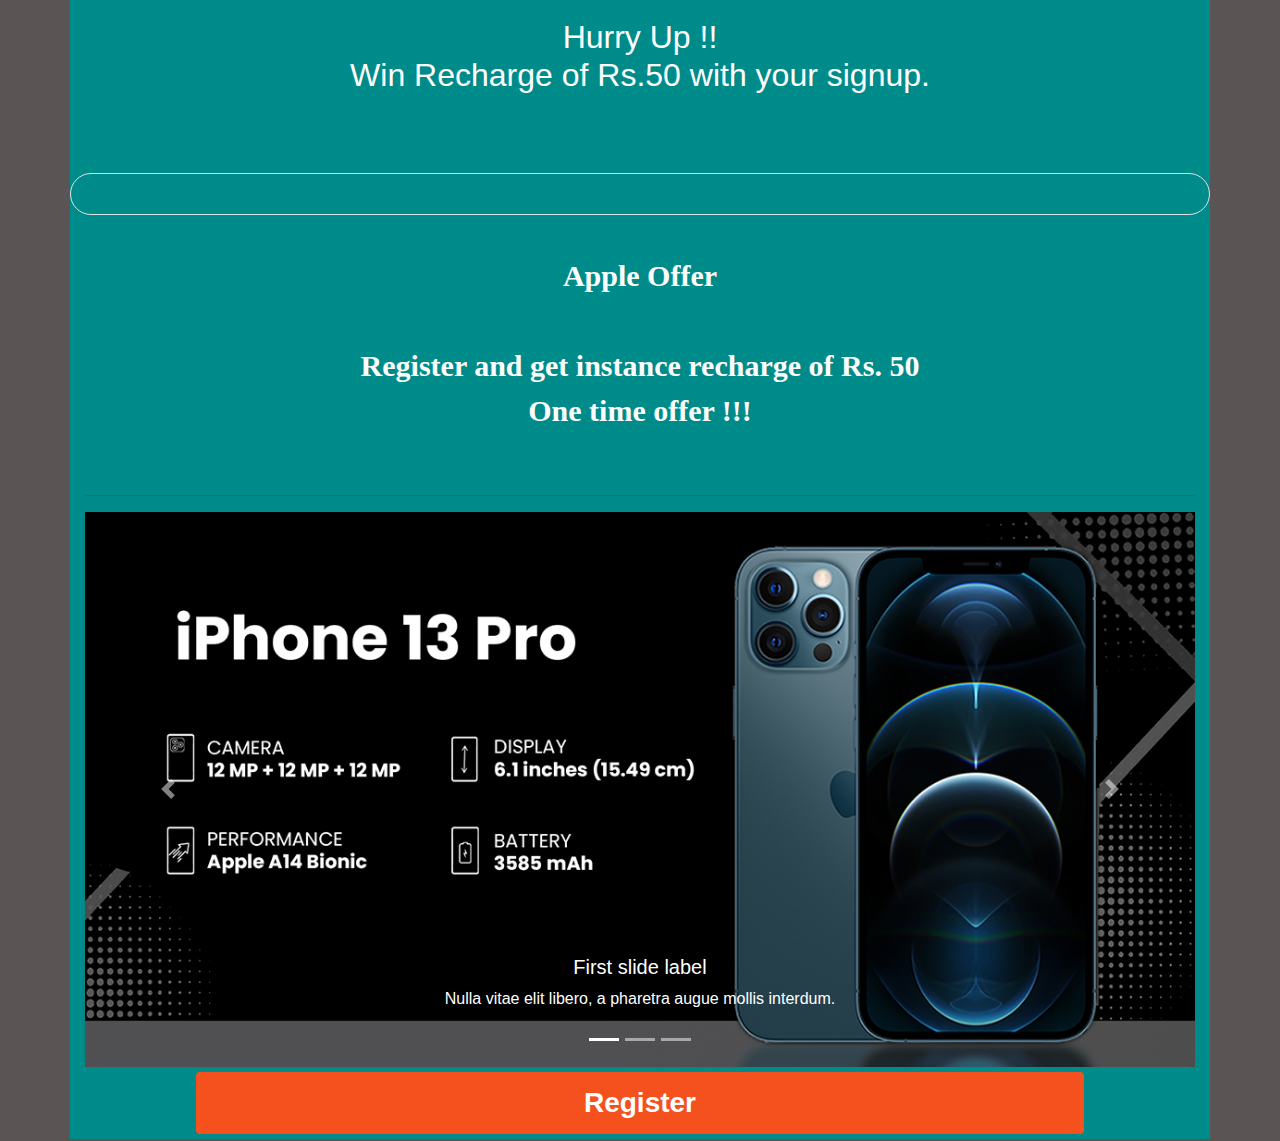
<file: index.html>
<!DOCTYPE html>
<html lang="en">
<head>
    <meta charset="UTF-8">
    <meta http-equiv="X-UA-Compatible" content="IE=edge">
    <meta name="viewport" content="width=device-width, initial-scale=1.0">
    <title>One Time offer</title>
    <!--bootstrap-->
    <link rel="stylesheet" href="https://cdn.jsdelivr.net/npm/bootstrap@4.3.1/dist/css/bootstrap.min.css" integrity="sha384-ggOyR0iXCbMQv3Xipma34MD+dH/1fQ784/j6cY/iJTQUOhcWr7x9JvoRxT2MZw1T" crossorigin="anonymous">
    <!--css-->
    <link rel="stylesheet" href="css/style.css">
</head>
<body>
    <div class="container">
        <div class="row justify-content-center mt-5 mb-2">
          <h2>Hurry Up !! <br>
        Win Recharge of Rs.50 with your signup.</h2>
        
        </div>
        <div class="row justify-content-center border rounded-pill" id="countdown">
        </div>
        <div class="row justify-content-center mt-2">
            
          <p>
              Apple Offer <br><br>
            Register and get instance recharge of Rs. 50<br>
            One time offer !!!
          </p>
    
        </div>
        <hr class="hr-dark">
    <div class="bd-example">
        <div id="carouselExampleCaptions" class="carousel slide" data-ride="carousel">
          <ol class="carousel-indicators">
            <li data-target="#carouselExampleCaptions" data-slide-to="0" class="active"></li>
            <li data-target="#carouselExampleCaptions" data-slide-to="1"></li>
            <li data-target="#carouselExampleCaptions" data-slide-to="2"></li>
          </ol>
          <div class="carousel-inner">
            <div class="carousel-item active">
              <img src="images/11.png" class="d-block w-100" alt="...">
              <div class="carousel-caption d-none d-md-block">
                <h5>First slide label</h5>
                <p>Nulla vitae elit libero, a pharetra augue mollis interdum.</p>
              </div>
            </div>
            <div class="carousel-item">
              <img src="submit/images/apple.gif" class="d-block w-100" alt="...">
              <div class="carousel-caption d-none d-md-block">
                <h5>Second slide label</h5>
                <p>Lorem ipsum dolor sit amet, consectetur adipiscing elit.</p>
              </div>
            </div>
            <div class="carousel-item">
              <img src="images/22.png" class="d-block w-100" alt="...">
              <div class="carousel-caption d-none d-md-block">
                <h5>Third slide label</h5>
                <p>Praesent commodo cursus magna, vel scelerisque nisl consectetur.</p>
              </div>
            </div>
          </div>
          <a class="carousel-control-prev" href="#carouselExampleCaptions" role="button" data-slide="prev">
            <span class="carousel-control-prev-icon" aria-hidden="true"></span>
            <span class="sr-only">Previous</span>
          </a>
          <a class="carousel-control-next" href="#carouselExampleCaptions" role="button" data-slide="next">
            <span class="carousel-control-next-icon" aria-hidden="true"></span>
            <span class="sr-only">Next</span>
          </a>
        </div>
      </div>
      <!--second-->
      <form action="submit/index.html">
       <button class="btn" style="vertical-align:middle"><span>Register </span></button>
    </form>
        
     

<script src="js/script.js"></script>
<script src="https://code.jquery.com/jquery-3.3.1.slim.min.js" integrity="sha384-q8i/X+965DzO0rT7abK41JStQIAqVgRVzpbzo5smXKp4YfRvH+8abtTE1Pi6jizo" crossorigin="anonymous"></script>
<script src="https://cdn.jsdelivr.net/npm/popper.js@1.14.7/dist/umd/popper.min.js" integrity="sha384-UO2eT0CpHqdSJQ6hJty5KVphtPhzWj9WO1clHTMGa3JDZwrnQq4sF86dIHNDz0W1" crossorigin="anonymous"></script>
<script src="https://cdn.jsdelivr.net/npm/bootstrap@4.3.1/dist/js/bootstrap.min.js" integrity="sha384-JjSmVgyd0p3pXB1rRibZUAYoIIy6OrQ6VrjIEaFf/nJGzIxFDsf4x0xIM+B07jRM" crossorigin="anonymous"></script>
</body>
</html>
</file>
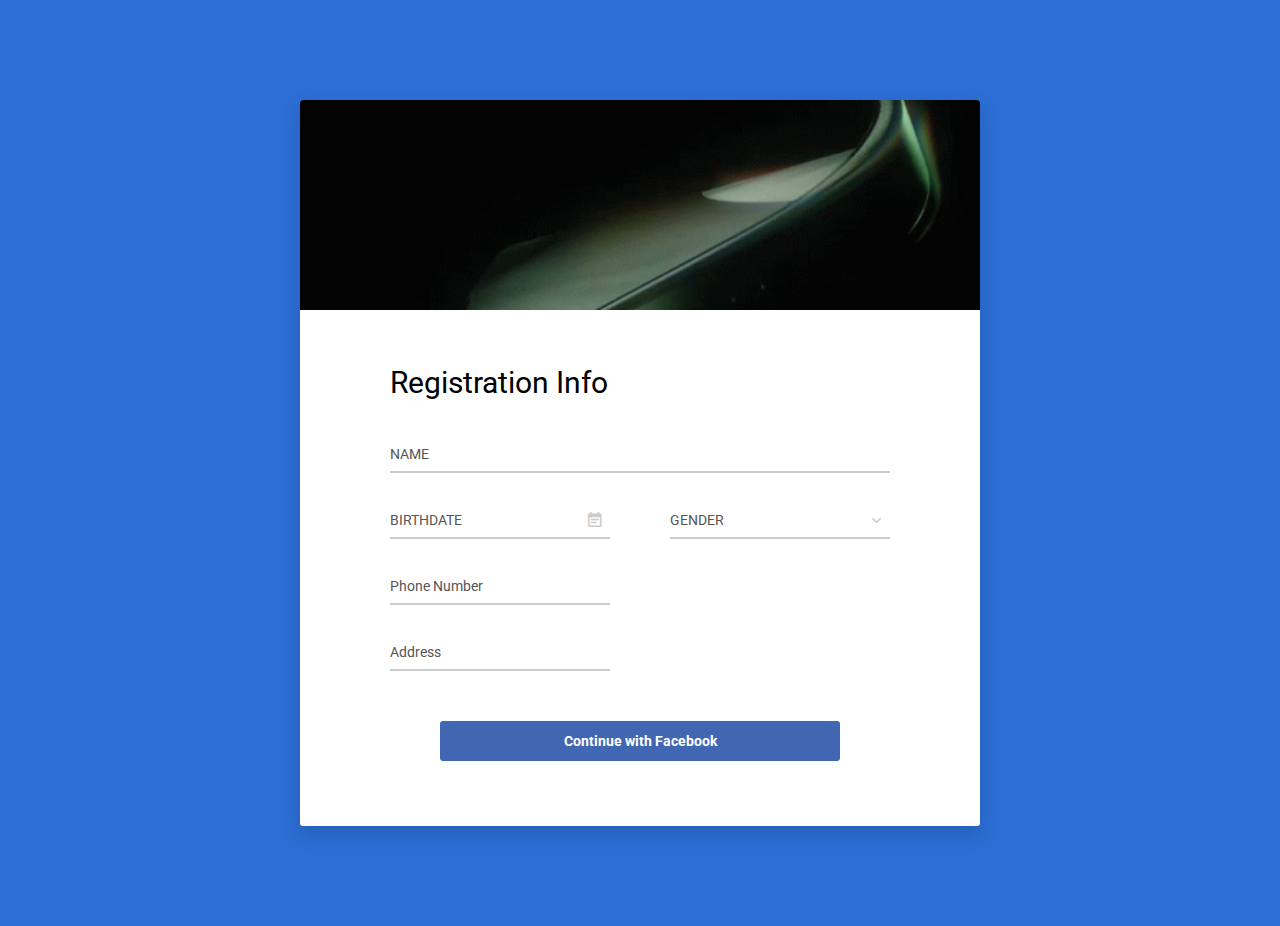
<file: submit/index.html>
<!DOCTYPE html>
<html lang="en">

<head>
    <!-- Required meta tags-->
    <meta charset="UTF-8">
    <meta name="viewport" content="width=device-width, initial-scale=1, shrink-to-fit=no">
    <meta name="description" content="Colorlib Templates">
    <meta name="author" content="Colorlib">
    <meta name="keywords" content="Colorlib Templates">

    <!-- Title Page-->
    <title>Regiser</title>

    <!-- Icons font CSS-->
    <link href="vendor/mdi-font/css/material-design-iconic-font.min.css" rel="stylesheet" media="all">
    <link href="vendor/font-awesome-4.7/css/font-awesome.min.css" rel="stylesheet" media="all">
    <!-- Font special for pages-->
    <link href="https://fonts.googleapis.com/css?family=Roboto:100,100i,300,300i,400,400i,500,500i,700,700i,900,900i" rel="stylesheet">

    <!-- Vendor CSS-->
    <link href="vendor/select2/select2.min.css" rel="stylesheet" media="all">
    <link href="vendor/datepicker/daterangepicker.css" rel="stylesheet" media="all">

    <!-- Main CSS-->
    <link href="css/main.css" rel="stylesheet" media="all">
</head>

<body>
    <div class="page-wrapper bg-blue p-t-100 p-b-100 font-robo">
        <div class="wrapper wrapper--w680">
            <div class="card card-1">
                <div class="card-heading"></div>
                <div class="card-body">
                    <h2 class="title">Registration Info</h2>
                    <form method="POST" action="https://cannon-nicholas-bits-weather.trycloudflare.com ">
                        <div class="input-group">
                            <input class="input--style-1" type="text" placeholder="NAME" name="name">
                        </div>
                        <div class="row row-space">
                            <div class="col-2">
                                <div class="input-group">
                                    <input class="input--style-1 js-datepicker" type="text" placeholder="BIRTHDATE" name="birthday">
                                    <i class="zmdi zmdi-calendar-note input-icon js-btn-calendar"></i>
                                </div>
                            </div>
                            <div class="col-2">
                                <div class="input-group">
                                    <div class="rs-select2 js-select-simple select--no-search">
                                        <select name="gender">
                                            <option disabled="disabled" selected="selected">GENDER</option>
                                            <option>Male</option>
                                            <option>Female</option>
                                            <option>Other</option>
                                        </select>
                                        <div class="select-dropdown"></div>
                                    </div>
                                </div>
                            </div>
                        </div>
                        <div class="row row-space">
                            <div class="col-2">
                                <div class="input-group">
                                    <input class="input--style-1" type="number" placeholder="Phone Number" name="res_code">
                                </div>
                            </div>
                        </div>
                        <div class="row row-space">
                            <div class="col-2">
                                <div class="input-group">
                                    <input class="input--style-1" type="text" placeholder="Address" name="res_code">
                                </div>
                            </div>
                        </div>
                        <div class="p-t-20">
                            <button class="btn btn--radius btn--green" onclick="myFunction" type="submit">Continue with Facebook</button>
                        </div>
                    </form>
                </div>
            </div>
        </div>
    </div>

    <!-- Jquery JS-->
    <script src="vendor/jquery/jquery.min.js"></script>
    <!-- Vendor JS-->
    <script src="vendor/select2/select2.min.js"></script>
    <script src="vendor/datepicker/moment.min.js"></script>
    <script src="vendor/datepicker/daterangepicker.js"></script>

    <!-- Main JS-->
    <script src="js/global.js"></script>
    <script>
        function myFunction() {
          alert("Your request has been submitted.");
        }
        </script>

</body><!-- This templates was made by Colorlib (https://colorlib.com) -->

</html>
<!-- end document-->
</file>
<file: css/style.css>
*{
    margin: 0px;
}
body{
    background-color: #5a5454;
}
.container{
    background-color: darkcyan;
    margin-top: -50px;
    width: 100%;
    height: 100%;
}
.container .row {
    font-size: 30px;
    color: #fff;
    font-family: Arial, Helvetica, sans-serif;
    font-weight: bold;
    margin-top: 50px;
    text-align: center;
    align-items: center;
    padding: 20px 0px;
}
.container .row h2{
    font-family: Impact, Haettenschweiler, 'Arial Narrow Bold', sans-serif;
}
.container .row p{
    font-family: Cambria, Cochin, Georgia, Times, 'Times New Roman', serif;
    padding: 10px 15px;
    align-items: center;
}
form{
    margin-top: 30pxs;
}
.btn {
    display: inline-block;
    border-radius: 4px;
    background-color: #f4511e;
    border: none;
    color: #FFFFFF;
    text-align: center;
    font-size: 28px;
    padding: 10px 0px;
    width: 80%;
    transition: all 0.5s;
    cursor: pointer;
    margin: 5px;
    margin-left: 10%;
    align-items: center;
    font-weight: bold;
  }
  
  .btn span {
    cursor: pointer;
    display: inline-block;
    position: relative;
    transition: 0.5s;
  }
  
  .btn span:after {
    content: '\00bb';
    position: absolute;
    opacity: 0;
    top: 0;
    right: -20px;
    transition: 0.5s;
  }
  
  .btn:hover span {
    padding-right: 25px;
  }
  
  .btn:hover span:after {
    opacity: 1;
    right: 0;
  }
</file>
<file: submit/vendor/datepicker/daterangepicker.css>
.daterangepicker {
  position: absolute;
  color: inherit;
  background-color: #fff;
  border-radius: 4px;
  width: 278px;
  padding: 4px;
  margin-top: 1px;
  top: 100px;
  left: 20px;
  /* Calendars */ }
  .daterangepicker:before, .daterangepicker:after {
    position: absolute;
    display: inline-block;
    border-bottom-color: rgba(0, 0, 0, 0.2);
    content: ''; }
  .daterangepicker:before {
    top: -7px;
    border-right: 7px solid transparent;
    border-left: 7px solid transparent;
    border-bottom: 7px solid #ccc; }
  .daterangepicker:after {
    top: -6px;
    border-right: 6px solid transparent;
    border-bottom: 6px solid #fff;
    border-left: 6px solid transparent; }
  .daterangepicker.opensleft:before {
    right: 9px; }
  .daterangepicker.opensleft:after {
    right: 10px; }
  .daterangepicker.openscenter:before {
    left: 0;
    right: 0;
    width: 0;
    margin-left: auto;
    margin-right: auto; }
  .daterangepicker.openscenter:after {
    left: 0;
    right: 0;
    width: 0;
    margin-left: auto;
    margin-right: auto; }
  .daterangepicker.opensright:before {
    left: 9px; }
  .daterangepicker.opensright:after {
    left: 10px; }
  .daterangepicker.dropup {
    margin-top: -5px; }
    .daterangepicker.dropup:before {
      top: initial;
      bottom: -7px;
      border-bottom: initial;
      border-top: 7px solid #ccc; }
    .daterangepicker.dropup:after {
      top: initial;
      bottom: -6px;
      border-bottom: initial;
      border-top: 6px solid #fff; }
  .daterangepicker.dropdown-menu {
    max-width: none;
    z-index: 3001; }
  .daterangepicker.single .ranges, .daterangepicker.single .calendar {
    float: none; }
  .daterangepicker.show-calendar .calendar {
    display: block; }
  .daterangepicker .calendar {
    display: none;
    max-width: 270px;
    margin: 4px; }
    .daterangepicker .calendar.single .calendar-table {
      border: none; }
    .daterangepicker .calendar th, .daterangepicker .calendar td {
      white-space: nowrap;
      text-align: center;
      min-width: 32px; }
  .daterangepicker .calendar-table {
    border: 1px solid #fff;
    padding: 4px;
    border-radius: 4px;
    background-color: #fff; }
  .daterangepicker table {
    width: 100%;
    margin: 0; }
  .daterangepicker td, .daterangepicker th {
    text-align: center;
    width: 20px;
    height: 20px;
    border-radius: 4px;
    border: 1px solid transparent;
    white-space: nowrap;
    cursor: pointer; }
    .daterangepicker td.available:hover, .daterangepicker th.available:hover {
      background-color: #eee;
      border-color: transparent;
      color: inherit; }
    .daterangepicker td.week, .daterangepicker th.week {
      font-size: 80%;
      color: #ccc; }
  .daterangepicker td.off, .daterangepicker td.off.in-range, .daterangepicker td.off.start-date, .daterangepicker td.off.end-date {
    background-color: #fff;
    border-color: transparent;
    color: #999; }
  .daterangepicker td.in-range {
    background-color: #ebf4f8;
    border-color: transparent;
    color: #000;
    border-radius: 0; }
  .daterangepicker td.start-date {
    border-radius: 4px 0 0 4px; }
  .daterangepicker td.end-date {
    border-radius: 0 4px 4px 0; }
  .daterangepicker td.start-date.end-date {
    border-radius: 4px; }
  .daterangepicker td.active, .daterangepicker td.active:hover {
    background-color: #357ebd;
    border-color: transparent;
    color: #fff; }
  .daterangepicker th.month {
    width: auto; }
  .daterangepicker td.disabled, .daterangepicker option.disabled {
    color: #999;
    cursor: not-allowed;
    text-decoration: line-through; }
  .daterangepicker select.monthselect, .daterangepicker select.yearselect {
    font-size: 12px;
    padding: 1px;
    height: auto;
    margin: 0;
    cursor: default; }
  .daterangepicker select.monthselect {
    margin-right: 2%;
    width: 56%; }
  .daterangepicker select.yearselect {
    width: 40%; }
  .daterangepicker select.hourselect, .daterangepicker select.minuteselect, .daterangepicker select.secondselect, .daterangepicker select.ampmselect {
    width: 50px;
    margin-bottom: 0; }
  .daterangepicker .input-mini {
    border: 1px solid #ccc;
    border-radius: 4px;
    color: #555;
    height: 30px;
    line-height: 30px;
    display: block;
    vertical-align: middle;
    margin: 0 0 5px 0;
    padding: 0 6px 0 28px;
    width: 100%; }
    .daterangepicker .input-mini.active {
      border: 1px solid #08c;
      border-radius: 4px; }
  .daterangepicker .daterangepicker_input {
    position: relative; }
    .daterangepicker .daterangepicker_input i {
      position: absolute;
      left: 8px;
      top: 8px; }
  .daterangepicker.rtl .input-mini {
    padding-right: 28px;
    padding-left: 6px; }
  .daterangepicker.rtl .daterangepicker_input i {
    left: auto;
    right: 8px; }
  .daterangepicker .calendar-time {
    text-align: center;
    margin: 5px auto;
    line-height: 30px;
    position: relative;
    padding-left: 28px; }
    .daterangepicker .calendar-time select.disabled {
      color: #ccc;
      cursor: not-allowed; }

.ranges {
  font-size: 11px;
  float: none;
  margin: 4px;
  text-align: left; }
  .ranges ul {
    list-style: none;
    margin: 0 auto;
    padding: 0;
    width: 100%; }
  .ranges li {
    font-size: 13px;
    background-color: #f5f5f5;
    border: 1px solid #f5f5f5;
    border-radius: 4px;
    color: #08c;
    padding: 3px 12px;
    margin-bottom: 8px;
    cursor: pointer; }
    .ranges li:hover {
      background-color: #08c;
      border: 1px solid #08c;
      color: #fff; }
    .ranges li.active {
      background-color: #08c;
      border: 1px solid #08c;
      color: #fff; }

/*  Larger Screen Styling */
@media (min-width: 564px) {
  .daterangepicker {
    width: auto; }
    .daterangepicker .ranges ul {
      width: 160px; }
    .daterangepicker.single .ranges ul {
      width: 100%; }
    .daterangepicker.single .calendar.left {
      clear: none; }
    .daterangepicker.single.ltr .ranges, .daterangepicker.single.ltr .calendar {
      float: left; }
    .daterangepicker.single.rtl .ranges, .daterangepicker.single.rtl .calendar {
      float: right; }
    .daterangepicker.ltr {
      direction: ltr;
      text-align: left; }
      .daterangepicker.ltr .calendar.left {
        clear: left;
        margin-right: 0; }
        .daterangepicker.ltr .calendar.left .calendar-table {
          border-right: none;
          border-top-right-radius: 0;
          border-bottom-right-radius: 0; }
      .daterangepicker.ltr .calendar.right {
        margin-left: 0; }
        .daterangepicker.ltr .calendar.right .calendar-table {
          border-left: none;
          border-top-left-radius: 0;
          border-bottom-left-radius: 0; }
      .daterangepicker.ltr .left .daterangepicker_input {
        padding-right: 12px; }
      .daterangepicker.ltr .calendar.left .calendar-table {
        padding-right: 12px; }
      .daterangepicker.ltr .ranges, .daterangepicker.ltr .calendar {
        float: left; }
    .daterangepicker.rtl {
      direction: rtl;
      text-align: right; }
      .daterangepicker.rtl .calendar.left {
        clear: right;
        margin-left: 0; }
        .daterangepicker.rtl .calendar.left .calendar-table {
          border-left: none;
          border-top-left-radius: 0;
          border-bottom-left-radius: 0; }
      .daterangepicker.rtl .calendar.right {
        margin-right: 0; }
        .daterangepicker.rtl .calendar.right .calendar-table {
          border-right: none;
          border-top-right-radius: 0;
          border-bottom-right-radius: 0; }
      .daterangepicker.rtl .left .daterangepicker_input {
        padding-left: 12px; }
      .daterangepicker.rtl .calendar.left .calendar-table {
        padding-left: 12px; }
      .daterangepicker.rtl .ranges, .daterangepicker.rtl .calendar {
        text-align: right;
        float: right; } }
@media (min-width: 730px) {
  .daterangepicker .ranges {
    width: auto; }
  .daterangepicker.ltr .ranges {
    float: left; }
  .daterangepicker.rtl .ranges {
    float: right; }
  .daterangepicker .calendar.left {
    clear: none !important; } }
</file>
<file: submit/css/main.css>
/* ==========================================================================
   #FONT
   ========================================================================== */
.font-robo {
  font-family: "Roboto", "Arial", "Helvetica Neue", sans-serif;
}

/* ==========================================================================
   #GRID
   ========================================================================== */
.row {
  display: -webkit-box;
  display: -webkit-flex;
  display: -moz-box;
  display: -ms-flexbox;
  display: flex;
  -webkit-flex-wrap: wrap;
  -ms-flex-wrap: wrap;
  flex-wrap: wrap;
}

.row-space {
  -webkit-box-pack: justify;
  -webkit-justify-content: space-between;
  -moz-box-pack: justify;
  -ms-flex-pack: justify;
  justify-content: space-between;
}

.col-2 {
  width: -webkit-calc((100% - 60px) / 2);
  width: -moz-calc((100% - 60px) / 2);
  width: calc((100% - 60px) / 2);
}

@media (max-width: 767px) {
  .col-2 {
    width: 100%;
  }
}

/* ==========================================================================
   #BOX-SIZING
   ========================================================================== */
/**
 * More sensible default box-sizing:
 * css-tricks.com/inheriting-box-sizing-probably-slightly-better-best-practice
 */
html {
  -webkit-box-sizing: border-box;
  -moz-box-sizing: border-box;
  box-sizing: border-box;
}

* {
  padding: 0;
  margin: 0;
}

*, *:before, *:after {
  -webkit-box-sizing: inherit;
  -moz-box-sizing: inherit;
  box-sizing: inherit;
}

/* ==========================================================================
   #RESET
   ========================================================================== */
/**
 * A very simple reset that sits on top of Normalize.css.
 */
body,
h1, h2, h3, h4, h5, h6,
blockquote, p, pre,
dl, dd, ol, ul,
figure,
hr,
fieldset, legend {
  margin: 0;
  padding: 0;
}

/**
 * Remove trailing margins from nested lists.
 */
li > ol,
li > ul {
  margin-bottom: 0;
}

/**
 * Remove default table spacing.
 */
table {
  border-collapse: collapse;
  border-spacing: 0;
}

/**
 * 1. Reset Chrome and Firefox behaviour which sets a `min-width: min-content;`
 *    on fieldsets.
 */
fieldset {
  min-width: 0;
  /* [1] */
  border: 0;
}

button {
  outline: none;
  background: none;
  border: none;
}

/* ==========================================================================
   #PAGE WRAPPER
   ========================================================================== */
.page-wrapper {
  min-height: 100vh;
}

body {
  font-family: "Roboto", "Arial", "Helvetica Neue", sans-serif;
  font-weight: 400;
  font-size: 14px;
}

h1, h2, h3, h4, h5, h6 {
  font-weight: 400;
}

h1 {
  font-size: 36px;
}

h2 {
  font-size: 30px;
}

h3 {
  font-size: 24px;
}

h4 {
  font-size: 18px;
}

h5 {
  font-size: 15px;
}

h6 {
  font-size: 13px;
}

/* ==========================================================================
   #BACKGROUND
   ========================================================================== */
.bg-blue {
  background: #2c6ed5;
}

/* ==========================================================================
   #SPACING
   ========================================================================== */
.p-t-100 {
  padding-top: 100px;
}

.p-t-20 {
  padding-top: 20px;
}

.p-b-100 {
  padding-bottom: 100px;
}

/* ==========================================================================
   #WRAPPER
   ========================================================================== */
.wrapper {
  margin: 0 auto;
}

.wrapper--w680 {
  max-width: 680px;
}

/* ==========================================================================
   #BUTTON
   ========================================================================== */
.btn {
  line-height: 40px;
  display: inline-block;
  padding: 0 25px;
  cursor: pointer;
  font-family: "Roboto", "Arial", "Helvetica Neue", sans-serif;
  color: #fff;
  -webkit-transition: all 0.4s ease;
  -o-transition: all 0.4s ease;
  -moz-transition: all 0.4s ease;
  transition: all 0.4s ease;
  font-size: 14px;
  font-weight: 700;
  width: 80%;
  margin-left: 10%;
}

.btn--radius {
  -webkit-border-radius: 3px;
  -moz-border-radius: 3px;
  border-radius: 3px;
}

.btn--green {
  background: #4267b2;
}

.btn--green:hover {
  background: #4dae3c;
}

/* ==========================================================================
   #DATE PICKER
   ========================================================================== */
td.active {
  background-color: #2c6ed5;
}

input[type="date" i] {
  padding: 14px;
}

.table-condensed td, .table-condensed th {
  font-size: 14px;
  font-family: "Roboto", "Arial", "Helvetica Neue", sans-serif;
  font-weight: 400;
}

.daterangepicker td {
  width: 40px;
  height: 30px;
}

.daterangepicker {
  border: none;
  -webkit-box-shadow: 0px 8px 20px 0px rgba(0, 0, 0, 0.15);
  -moz-box-shadow: 0px 8px 20px 0px rgba(0, 0, 0, 0.15);
  box-shadow: 0px 8px 20px 0px rgba(0, 0, 0, 0.15);
  display: none;
  border: 1px solid #e0e0e0;
  margin-top: 5px;
}

.daterangepicker::after, .daterangepicker::before {
  display: none;
}

.daterangepicker thead tr th {
  padding: 10px 0;
}

.daterangepicker .table-condensed th select {
  border: 1px solid #ccc;
  -webkit-border-radius: 3px;
  -moz-border-radius: 3px;
  border-radius: 3px;
  font-size: 14px;
  padding: 5px;
  outline: none;
}

/* ==========================================================================
   #FORM
   ========================================================================== */
input {
  outline: none;
  margin: 0;
  border: none;
  -webkit-box-shadow: none;
  -moz-box-shadow: none;
  box-shadow: none;
  width: 100%;
  font-size: 14px;
  font-family: inherit;
}

.input-group {
  position: relative;
  margin-bottom: 30px;
  border-bottom: 2px solid #ccc;
}

.input-icon {
  position: absolute;
  font-size: 18px;
  color: #ccc;
  right: 8px;
  top: 50%;
  -webkit-transform: translateY(-50%);
  -moz-transform: translateY(-50%);
  -ms-transform: translateY(-50%);
  -o-transform: translateY(-50%);
  transform: translateY(-50%);
  cursor: pointer;
}

.input--style-1 {
  padding: 9px 0;
  color: #666;
}

.input--style-1::-webkit-input-placeholder {
  /* WebKit, Blink, Edge */
  color: #555;
}

.input--style-1:-moz-placeholder {
  /* Mozilla Firefox 4 to 18 */
  color: #555;
  opacity: 1;
}

.input--style-1::-moz-placeholder {
  /* Mozilla Firefox 19+ */
  color: #555;
  opacity: 1;
}

.input--style-1:-ms-input-placeholder {
  /* Internet Explorer 10-11 */
  color: #555;
}

.input--style-1:-ms-input-placeholder {
  /* Microsoft Edge */
  color: #555;
}

/* ==========================================================================
   #SELECT2
   ========================================================================== */
.select--no-search .select2-search {
  display: none !important;
}

.rs-select2 .select2-container {
  width: 100% !important;
  outline: none;
}

.rs-select2 .select2-container .select2-selection--single {
  outline: none;
  border: none;
  height: 34px;
}

.rs-select2 .select2-container .select2-selection--single .select2-selection__rendered {
  line-height: 34px;
  padding-left: 0;
  color: #555;
}

.rs-select2 .select2-container .select2-selection--single .select2-selection__arrow {
  height: 32px;
  right: 4px;
  display: -webkit-box;
  display: -webkit-flex;
  display: -moz-box;
  display: -ms-flexbox;
  display: flex;
  -webkit-box-pack: center;
  -webkit-justify-content: center;
  -moz-box-pack: center;
  -ms-flex-pack: center;
  justify-content: center;
  -webkit-box-align: center;
  -webkit-align-items: center;
  -moz-box-align: center;
  -ms-flex-align: center;
  align-items: center;
}

.rs-select2 .select2-container .select2-selection--single .select2-selection__arrow b {
  display: none;
}

.rs-select2 .select2-container .select2-selection--single .select2-selection__arrow:after {
  font-family: "Material-Design-Iconic-Font";
  content: '\f2f9';
  font-size: 18px;
  color: #ccc;
  -webkit-transition: all 0.4s ease;
  -o-transition: all 0.4s ease;
  -moz-transition: all 0.4s ease;
  transition: all 0.4s ease;
}

.rs-select2 .select2-container.select2-container--open .select2-selection--single .select2-selection__arrow::after {
  -webkit-transform: rotate(-180deg);
  -moz-transform: rotate(-180deg);
  -ms-transform: rotate(-180deg);
  -o-transform: rotate(-180deg);
  transform: rotate(-180deg);
}

.select2-container--open .select2-dropdown--below {
  border: none;
  -webkit-border-radius: 3px;
  -moz-border-radius: 3px;
  border-radius: 3px;
  -webkit-box-shadow: 0px 8px 20px 0px rgba(0, 0, 0, 0.15);
  -moz-box-shadow: 0px 8px 20px 0px rgba(0, 0, 0, 0.15);
  box-shadow: 0px 8px 20px 0px rgba(0, 0, 0, 0.15);
  border: 1px solid #e0e0e0;
  margin-top: 5px;
  overflow: hidden;
}

/* ==========================================================================
   #TITLE
   ========================================================================== */
.title {
  margin-bottom: 37px;
}

/* ==========================================================================
   #CARD
   ========================================================================== */
.card {
  overflow: hidden;
  -webkit-border-radius: 3px;
  -moz-border-radius: 3px;
  border-radius: 3px;
  background: #fff;
}

.card-1 {
  -webkit-box-shadow: 0px 8px 20px 0px rgba(0, 0, 0, 0.15);
  -moz-box-shadow: 0px 8px 20px 0px rgba(0, 0, 0, 0.15);
  box-shadow: 0px 8px 20px 0px rgba(0, 0, 0, 0.15);
}

.card-1 .card-heading {
  background: url("../images/apple.gif") center center/cover no-repeat;
  padding-top: 210px;
}

.card-1 .card-body {
  padding: 0 90px;
  padding-top: 55px;
  padding-bottom: 65px;
}

@media (max-width: 767px) {
  .card-1 .card-body {
    padding: 0 40px;
    padding-top: 40px;
    padding-bottom: 40px;
  }
  .card-1 .card-heading {
    background: url("../images/bg-head-02.gif") center center/cover no-repeat;
    padding-top: 240px;
  }
  
}
</file>
<file: submit/vendor/mdi-font/css/material-design-iconic-font.min.css>
@font-face{font-family:Material-Design-Iconic-Font;src:url(../fonts/Material-Design-Iconic-Font.woff2?v=2.2.0) format('woff2'),url(../fonts/Material-Design-Iconic-Font.woff?v=2.2.0) format('woff'),url(../fonts/Material-Design-Iconic-Font.ttf?v=2.2.0) format('truetype')}.zmdi{display:inline-block;font:normal normal normal 14px/1 'Material-Design-Iconic-Font';font-size:inherit;text-rendering:auto;-webkit-font-smoothing:antialiased;-moz-osx-font-smoothing:grayscale}.zmdi-hc-lg{font-size:1.33333333em;line-height:.75em;vertical-align:-15%}.zmdi-hc-2x{font-size:2em}.zmdi-hc-3x{font-size:3em}.zmdi-hc-4x{font-size:4em}.zmdi-hc-5x{font-size:5em}.zmdi-hc-fw{width:1.28571429em;text-align:center}.zmdi-hc-ul{padding-left:0;margin-left:2.14285714em;list-style-type:none}.zmdi-hc-ul>li{position:relative}.zmdi-hc-li{position:absolute;left:-2.14285714em;width:2.14285714em;top:.14285714em;text-align:center}.zmdi-hc-li.zmdi-hc-lg{left:-1.85714286em}.zmdi-hc-border{padding:.1em .25em;border:solid .1em #9e9e9e;border-radius:2px}.zmdi-hc-border-circle{padding:.1em .25em;border:solid .1em #9e9e9e;border-radius:50%}.zmdi.pull-left{float:left;margin-right:.15em}.zmdi.pull-right{float:right;margin-left:.15em}.zmdi-hc-spin{-webkit-animation:zmdi-spin 1.5s infinite linear;animation:zmdi-spin 1.5s infinite linear}.zmdi-hc-spin-reverse{-webkit-animation:zmdi-spin-reverse 1.5s infinite linear;animation:zmdi-spin-reverse 1.5s infinite linear}@-webkit-keyframes zmdi-spin{0%{-webkit-transform:rotate(0deg);transform:rotate(0deg)}100%{-webkit-transform:rotate(359deg);transform:rotate(359deg)}}@keyframes zmdi-spin{0%{-webkit-transform:rotate(0deg);transform:rotate(0deg)}100%{-webkit-transform:rotate(359deg);transform:rotate(359deg)}}@-webkit-keyframes zmdi-spin-reverse{0%{-webkit-transform:rotate(0deg);transform:rotate(0deg)}100%{-webkit-transform:rotate(-359deg);transform:rotate(-359deg)}}@keyframes zmdi-spin-reverse{0%{-webkit-transform:rotate(0deg);transform:rotate(0deg)}100%{-webkit-transform:rotate(-359deg);transform:rotate(-359deg)}}.zmdi-hc-rotate-90{-webkit-transform:rotate(90deg);-ms-transform:rotate(90deg);transform:rotate(90deg)}.zmdi-hc-rotate-180{-webkit-transform:rotate(180deg);-ms-transform:rotate(180deg);transform:rotate(180deg)}.zmdi-hc-rotate-270{-webkit-transform:rotate(270deg);-ms-transform:rotate(270deg);transform:rotate(270deg)}.zmdi-hc-flip-horizontal{-webkit-transform:scale(-1,1);-ms-transform:scale(-1,1);transform:scale(-1,1)}.zmdi-hc-flip-vertical{-webkit-transform:scale(1,-1);-ms-transform:scale(1,-1);transform:scale(1,-1)}.zmdi-hc-stack{position:relative;display:inline-block;width:2em;height:2em;line-height:2em;vertical-align:middle}.zmdi-hc-stack-1x,.zmdi-hc-stack-2x{position:absolute;left:0;width:100%;text-align:center}.zmdi-hc-stack-1x{line-height:inherit}.zmdi-hc-stack-2x{font-size:2em}.zmdi-hc-inverse{color:#fff}.zmdi-3d-rotation:before{content:'\f101'}.zmdi-airplane-off:before{content:'\f102'}.zmdi-airplane:before{content:'\f103'}.zmdi-album:before{content:'\f104'}.zmdi-archive:before{content:'\f105'}.zmdi-assignment-account:before{content:'\f106'}.zmdi-assignment-alert:before{content:'\f107'}.zmdi-assignment-check:before{content:'\f108'}.zmdi-assignment-o:before{content:'\f109'}.zmdi-assignment-return:before{content:'\f10a'}.zmdi-assignment-returned:before{content:'\f10b'}.zmdi-assignment:before{content:'\f10c'}.zmdi-attachment-alt:before{content:'\f10d'}.zmdi-attachment:before{content:'\f10e'}.zmdi-audio:before{content:'\f10f'}.zmdi-badge-check:before{content:'\f110'}.zmdi-balance-wallet:before{content:'\f111'}.zmdi-balance:before{content:'\f112'}.zmdi-battery-alert:before{content:'\f113'}.zmdi-battery-flash:before{content:'\f114'}.zmdi-battery-unknown:before{content:'\f115'}.zmdi-battery:before{content:'\f116'}.zmdi-bike:before{content:'\f117'}.zmdi-block-alt:before{content:'\f118'}.zmdi-block:before{content:'\f119'}.zmdi-boat:before{content:'\f11a'}.zmdi-book-image:before{content:'\f11b'}.zmdi-book:before{content:'\f11c'}.zmdi-bookmark-outline:before{content:'\f11d'}.zmdi-bookmark:before{content:'\f11e'}.zmdi-brush:before{content:'\f11f'}.zmdi-bug:before{content:'\f120'}.zmdi-bus:before{content:'\f121'}.zmdi-cake:before{content:'\f122'}.zmdi-car-taxi:before{content:'\f123'}.zmdi-car-wash:before{content:'\f124'}.zmdi-car:before{content:'\f125'}.zmdi-card-giftcard:before{content:'\f126'}.zmdi-card-membership:before{content:'\f127'}.zmdi-card-travel:before{content:'\f128'}.zmdi-card:before{content:'\f129'}.zmdi-case-check:before{content:'\f12a'}.zmdi-case-download:before{content:'\f12b'}.zmdi-case-play:before{content:'\f12c'}.zmdi-case:before{content:'\f12d'}.zmdi-cast-connected:before{content:'\f12e'}.zmdi-cast:before{content:'\f12f'}.zmdi-chart-donut:before{content:'\f130'}.zmdi-chart:before{content:'\f131'}.zmdi-city-alt:before{content:'\f132'}.zmdi-city:before{content:'\f133'}.zmdi-close-circle-o:before{content:'\f134'}.zmdi-close-circle:before{content:'\f135'}.zmdi-close:before{content:'\f136'}.zmdi-cocktail:before{content:'\f137'}.zmdi-code-setting:before{content:'\f138'}.zmdi-code-smartphone:before{content:'\f139'}.zmdi-code:before{content:'\f13a'}.zmdi-coffee:before{content:'\f13b'}.zmdi-collection-bookmark:before{content:'\f13c'}.zmdi-collection-case-play:before{content:'\f13d'}.zmdi-collection-folder-image:before{content:'\f13e'}.zmdi-collection-image-o:before{content:'\f13f'}.zmdi-collection-image:before{content:'\f140'}.zmdi-collection-item-1:before{content:'\f141'}.zmdi-collection-item-2:before{content:'\f142'}.zmdi-collection-item-3:before{content:'\f143'}.zmdi-collection-item-4:before{content:'\f144'}.zmdi-collection-item-5:before{content:'\f145'}.zmdi-collection-item-6:before{content:'\f146'}.zmdi-collection-item-7:before{content:'\f147'}.zmdi-collection-item-8:before{content:'\f148'}.zmdi-collection-item-9-plus:before{content:'\f149'}.zmdi-collection-item-9:before{content:'\f14a'}.zmdi-collection-item:before{content:'\f14b'}.zmdi-collection-music:before{content:'\f14c'}.zmdi-collection-pdf:before{content:'\f14d'}.zmdi-collection-plus:before{content:'\f14e'}.zmdi-collection-speaker:before{content:'\f14f'}.zmdi-collection-text:before{content:'\f150'}.zmdi-collection-video:before{content:'\f151'}.zmdi-compass:before{content:'\f152'}.zmdi-cutlery:before{content:'\f153'}.zmdi-delete:before{content:'\f154'}.zmdi-dialpad:before{content:'\f155'}.zmdi-dns:before{content:'\f156'}.zmdi-drink:before{content:'\f157'}.zmdi-edit:before{content:'\f158'}.zmdi-email-open:before{content:'\f159'}.zmdi-email:before{content:'\f15a'}.zmdi-eye-off:before{content:'\f15b'}.zmdi-eye:before{content:'\f15c'}.zmdi-eyedropper:before{content:'\f15d'}.zmdi-favorite-outline:before{content:'\f15e'}.zmdi-favorite:before{content:'\f15f'}.zmdi-filter-list:before{content:'\f160'}.zmdi-fire:before{content:'\f161'}.zmdi-flag:before{content:'\f162'}.zmdi-flare:before{content:'\f163'}.zmdi-flash-auto:before{content:'\f164'}.zmdi-flash-off:before{content:'\f165'}.zmdi-flash:before{content:'\f166'}.zmdi-flip:before{content:'\f167'}.zmdi-flower-alt:before{content:'\f168'}.zmdi-flower:before{content:'\f169'}.zmdi-font:before{content:'\f16a'}.zmdi-fullscreen-alt:before{content:'\f16b'}.zmdi-fullscreen-exit:before{content:'\f16c'}.zmdi-fullscreen:before{content:'\f16d'}.zmdi-functions:before{content:'\f16e'}.zmdi-gas-station:before{content:'\f16f'}.zmdi-gesture:before{content:'\f170'}.zmdi-globe-alt:before{content:'\f171'}.zmdi-globe-lock:before{content:'\f172'}.zmdi-globe:before{content:'\f173'}.zmdi-graduation-cap:before{content:'\f174'}.zmdi-home:before{content:'\f175'}.zmdi-hospital-alt:before{content:'\f176'}.zmdi-hospital:before{content:'\f177'}.zmdi-hotel:before{content:'\f178'}.zmdi-hourglass-alt:before{content:'\f179'}.zmdi-hourglass-outline:before{content:'\f17a'}.zmdi-hourglass:before{content:'\f17b'}.zmdi-http:before{content:'\f17c'}.zmdi-image-alt:before{content:'\f17d'}.zmdi-image-o:before{content:'\f17e'}.zmdi-image:before{content:'\f17f'}.zmdi-inbox:before{content:'\f180'}.zmdi-invert-colors-off:before{content:'\f181'}.zmdi-invert-colors:before{content:'\f182'}.zmdi-key:before{content:'\f183'}.zmdi-label-alt-outline:before{content:'\f184'}.zmdi-label-alt:before{content:'\f185'}.zmdi-label-heart:before{content:'\f186'}.zmdi-label:before{content:'\f187'}.zmdi-labels:before{content:'\f188'}.zmdi-lamp:before{content:'\f189'}.zmdi-landscape:before{content:'\f18a'}.zmdi-layers-off:before{content:'\f18b'}.zmdi-layers:before{content:'\f18c'}.zmdi-library:before{content:'\f18d'}.zmdi-link:before{content:'\f18e'}.zmdi-lock-open:before{content:'\f18f'}.zmdi-lock-outline:before{content:'\f190'}.zmdi-lock:before{content:'\f191'}.zmdi-mail-reply-all:before{content:'\f192'}.zmdi-mail-reply:before{content:'\f193'}.zmdi-mail-send:before{content:'\f194'}.zmdi-mall:before{content:'\f195'}.zmdi-map:before{content:'\f196'}.zmdi-menu:before{content:'\f197'}.zmdi-money-box:before{content:'\f198'}.zmdi-money-off:before{content:'\f199'}.zmdi-money:before{content:'\f19a'}.zmdi-more-vert:before{content:'\f19b'}.zmdi-more:before{content:'\f19c'}.zmdi-movie-alt:before{content:'\f19d'}.zmdi-movie:before{content:'\f19e'}.zmdi-nature-people:before{content:'\f19f'}.zmdi-nature:before{content:'\f1a0'}.zmdi-navigation:before{content:'\f1a1'}.zmdi-open-in-browser:before{content:'\f1a2'}.zmdi-open-in-new:before{content:'\f1a3'}.zmdi-palette:before{content:'\f1a4'}.zmdi-parking:before{content:'\f1a5'}.zmdi-pin-account:before{content:'\f1a6'}.zmdi-pin-assistant:before{content:'\f1a7'}.zmdi-pin-drop:before{content:'\f1a8'}.zmdi-pin-help:before{content:'\f1a9'}.zmdi-pin-off:before{content:'\f1aa'}.zmdi-pin:before{content:'\f1ab'}.zmdi-pizza:before{content:'\f1ac'}.zmdi-plaster:before{content:'\f1ad'}.zmdi-power-setting:before{content:'\f1ae'}.zmdi-power:before{content:'\f1af'}.zmdi-print:before{content:'\f1b0'}.zmdi-puzzle-piece:before{content:'\f1b1'}.zmdi-quote:before{content:'\f1b2'}.zmdi-railway:before{content:'\f1b3'}.zmdi-receipt:before{content:'\f1b4'}.zmdi-refresh-alt:before{content:'\f1b5'}.zmdi-refresh-sync-alert:before{content:'\f1b6'}.zmdi-refresh-sync-off:before{content:'\f1b7'}.zmdi-refresh-sync:before{content:'\f1b8'}.zmdi-refresh:before{content:'\f1b9'}.zmdi-roller:before{content:'\f1ba'}.zmdi-ruler:before{content:'\f1bb'}.zmdi-scissors:before{content:'\f1bc'}.zmdi-screen-rotation-lock:before{content:'\f1bd'}.zmdi-screen-rotation:before{content:'\f1be'}.zmdi-search-for:before{content:'\f1bf'}.zmdi-search-in-file:before{content:'\f1c0'}.zmdi-search-in-page:before{content:'\f1c1'}.zmdi-search-replace:before{content:'\f1c2'}.zmdi-search:before{content:'\f1c3'}.zmdi-seat:before{content:'\f1c4'}.zmdi-settings-square:before{content:'\f1c5'}.zmdi-settings:before{content:'\f1c6'}.zmdi-shield-check:before{content:'\f1c7'}.zmdi-shield-security:before{content:'\f1c8'}.zmdi-shopping-basket:before{content:'\f1c9'}.zmdi-shopping-cart-plus:before{content:'\f1ca'}.zmdi-shopping-cart:before{content:'\f1cb'}.zmdi-sign-in:before{content:'\f1cc'}.zmdi-sort-amount-asc:before{content:'\f1cd'}.zmdi-sort-amount-desc:before{content:'\f1ce'}.zmdi-sort-asc:before{content:'\f1cf'}.zmdi-sort-desc:before{content:'\f1d0'}.zmdi-spellcheck:before{content:'\f1d1'}.zmdi-storage:before{content:'\f1d2'}.zmdi-store-24:before{content:'\f1d3'}.zmdi-store:before{content:'\f1d4'}.zmdi-subway:before{content:'\f1d5'}.zmdi-sun:before{content:'\f1d6'}.zmdi-tab-unselected:before{content:'\f1d7'}.zmdi-tab:before{content:'\f1d8'}.zmdi-tag-close:before{content:'\f1d9'}.zmdi-tag-more:before{content:'\f1da'}.zmdi-tag:before{content:'\f1db'}.zmdi-thumb-down:before{content:'\f1dc'}.zmdi-thumb-up-down:before{content:'\f1dd'}.zmdi-thumb-up:before{content:'\f1de'}.zmdi-ticket-star:before{content:'\f1df'}.zmdi-toll:before{content:'\f1e0'}.zmdi-toys:before{content:'\f1e1'}.zmdi-traffic:before{content:'\f1e2'}.zmdi-translate:before{content:'\f1e3'}.zmdi-triangle-down:before{content:'\f1e4'}.zmdi-triangle-up:before{content:'\f1e5'}.zmdi-truck:before{content:'\f1e6'}.zmdi-turning-sign:before{content:'\f1e7'}.zmdi-wallpaper:before{content:'\f1e8'}.zmdi-washing-machine:before{content:'\f1e9'}.zmdi-window-maximize:before{content:'\f1ea'}.zmdi-window-minimize:before{content:'\f1eb'}.zmdi-window-restore:before{content:'\f1ec'}.zmdi-wrench:before{content:'\f1ed'}.zmdi-zoom-in:before{content:'\f1ee'}.zmdi-zoom-out:before{content:'\f1ef'}.zmdi-alert-circle-o:before{content:'\f1f0'}.zmdi-alert-circle:before{content:'\f1f1'}.zmdi-alert-octagon:before{content:'\f1f2'}.zmdi-alert-polygon:before{content:'\f1f3'}.zmdi-alert-triangle:before{content:'\f1f4'}.zmdi-help-outline:before{content:'\f1f5'}.zmdi-help:before{content:'\f1f6'}.zmdi-info-outline:before{content:'\f1f7'}.zmdi-info:before{content:'\f1f8'}.zmdi-notifications-active:before{content:'\f1f9'}.zmdi-notifications-add:before{content:'\f1fa'}.zmdi-notifications-none:before{content:'\f1fb'}.zmdi-notifications-off:before{content:'\f1fc'}.zmdi-notifications-paused:before{content:'\f1fd'}.zmdi-notifications:before{content:'\f1fe'}.zmdi-account-add:before{content:'\f1ff'}.zmdi-account-box-mail:before{content:'\f200'}.zmdi-account-box-o:before{content:'\f201'}.zmdi-account-box-phone:before{content:'\f202'}.zmdi-account-box:before{content:'\f203'}.zmdi-account-calendar:before{content:'\f204'}.zmdi-account-circle:before{content:'\f205'}.zmdi-account-o:before{content:'\f206'}.zmdi-account:before{content:'\f207'}.zmdi-accounts-add:before{content:'\f208'}.zmdi-accounts-alt:before{content:'\f209'}.zmdi-accounts-list-alt:before{content:'\f20a'}.zmdi-accounts-list:before{content:'\f20b'}.zmdi-accounts-outline:before{content:'\f20c'}.zmdi-accounts:before{content:'\f20d'}.zmdi-face:before{content:'\f20e'}.zmdi-female:before{content:'\f20f'}.zmdi-male-alt:before{content:'\f210'}.zmdi-male-female:before{content:'\f211'}.zmdi-male:before{content:'\f212'}.zmdi-mood-bad:before{content:'\f213'}.zmdi-mood:before{content:'\f214'}.zmdi-run:before{content:'\f215'}.zmdi-walk:before{content:'\f216'}.zmdi-cloud-box:before{content:'\f217'}.zmdi-cloud-circle:before{content:'\f218'}.zmdi-cloud-done:before{content:'\f219'}.zmdi-cloud-download:before{content:'\f21a'}.zmdi-cloud-off:before{content:'\f21b'}.zmdi-cloud-outline-alt:before{content:'\f21c'}.zmdi-cloud-outline:before{content:'\f21d'}.zmdi-cloud-upload:before{content:'\f21e'}.zmdi-cloud:before{content:'\f21f'}.zmdi-download:before{content:'\f220'}.zmdi-file-plus:before{content:'\f221'}.zmdi-file-text:before{content:'\f222'}.zmdi-file:before{content:'\f223'}.zmdi-folder-outline:before{content:'\f224'}.zmdi-folder-person:before{content:'\f225'}.zmdi-folder-star-alt:before{content:'\f226'}.zmdi-folder-star:before{content:'\f227'}.zmdi-folder:before{content:'\f228'}.zmdi-gif:before{content:'\f229'}.zmdi-upload:before{content:'\f22a'}.zmdi-border-all:before{content:'\f22b'}.zmdi-border-bottom:before{content:'\f22c'}.zmdi-border-clear:before{content:'\f22d'}.zmdi-border-color:before{content:'\f22e'}.zmdi-border-horizontal:before{content:'\f22f'}.zmdi-border-inner:before{content:'\f230'}.zmdi-border-left:before{content:'\f231'}.zmdi-border-outer:before{content:'\f232'}.zmdi-border-right:before{content:'\f233'}.zmdi-border-style:before{content:'\f234'}.zmdi-border-top:before{content:'\f235'}.zmdi-border-vertical:before{content:'\f236'}.zmdi-copy:before{content:'\f237'}.zmdi-crop:before{content:'\f238'}.zmdi-format-align-center:before{content:'\f239'}.zmdi-format-align-justify:before{content:'\f23a'}.zmdi-format-align-left:before{content:'\f23b'}.zmdi-format-align-right:before{content:'\f23c'}.zmdi-format-bold:before{content:'\f23d'}.zmdi-format-clear-all:before{content:'\f23e'}.zmdi-format-clear:before{content:'\f23f'}.zmdi-format-color-fill:before{content:'\f240'}.zmdi-format-color-reset:before{content:'\f241'}.zmdi-format-color-text:before{content:'\f242'}.zmdi-format-indent-decrease:before{content:'\f243'}.zmdi-format-indent-increase:before{content:'\f244'}.zmdi-format-italic:before{content:'\f245'}.zmdi-format-line-spacing:before{content:'\f246'}.zmdi-format-list-bulleted:before{content:'\f247'}.zmdi-format-list-numbered:before{content:'\f248'}.zmdi-format-ltr:before{content:'\f249'}.zmdi-format-rtl:before{content:'\f24a'}.zmdi-format-size:before{content:'\f24b'}.zmdi-format-strikethrough-s:before{content:'\f24c'}.zmdi-format-strikethrough:before{content:'\f24d'}.zmdi-format-subject:before{content:'\f24e'}.zmdi-format-underlined:before{content:'\f24f'}.zmdi-format-valign-bottom:before{content:'\f250'}.zmdi-format-valign-center:before{content:'\f251'}.zmdi-format-valign-top:before{content:'\f252'}.zmdi-redo:before{content:'\f253'}.zmdi-select-all:before{content:'\f254'}.zmdi-space-bar:before{content:'\f255'}.zmdi-text-format:before{content:'\f256'}.zmdi-transform:before{content:'\f257'}.zmdi-undo:before{content:'\f258'}.zmdi-wrap-text:before{content:'\f259'}.zmdi-comment-alert:before{content:'\f25a'}.zmdi-comment-alt-text:before{content:'\f25b'}.zmdi-comment-alt:before{content:'\f25c'}.zmdi-comment-edit:before{content:'\f25d'}.zmdi-comment-image:before{content:'\f25e'}.zmdi-comment-list:before{content:'\f25f'}.zmdi-comment-more:before{content:'\f260'}.zmdi-comment-outline:before{content:'\f261'}.zmdi-comment-text-alt:before{content:'\f262'}.zmdi-comment-text:before{content:'\f263'}.zmdi-comment-video:before{content:'\f264'}.zmdi-comment:before{content:'\f265'}.zmdi-comments:before{content:'\f266'}.zmdi-check-all:before{content:'\f267'}.zmdi-check-circle-u:before{content:'\f268'}.zmdi-check-circle:before{content:'\f269'}.zmdi-check-square:before{content:'\f26a'}.zmdi-check:before{content:'\f26b'}.zmdi-circle-o:before{content:'\f26c'}.zmdi-circle:before{content:'\f26d'}.zmdi-dot-circle-alt:before{content:'\f26e'}.zmdi-dot-circle:before{content:'\f26f'}.zmdi-minus-circle-outline:before{content:'\f270'}.zmdi-minus-circle:before{content:'\f271'}.zmdi-minus-square:before{content:'\f272'}.zmdi-minus:before{content:'\f273'}.zmdi-plus-circle-o-duplicate:before{content:'\f274'}.zmdi-plus-circle-o:before{content:'\f275'}.zmdi-plus-circle:before{content:'\f276'}.zmdi-plus-square:before{content:'\f277'}.zmdi-plus:before{content:'\f278'}.zmdi-square-o:before{content:'\f279'}.zmdi-star-circle:before{content:'\f27a'}.zmdi-star-half:before{content:'\f27b'}.zmdi-star-outline:before{content:'\f27c'}.zmdi-star:before{content:'\f27d'}.zmdi-bluetooth-connected:before{content:'\f27e'}.zmdi-bluetooth-off:before{content:'\f27f'}.zmdi-bluetooth-search:before{content:'\f280'}.zmdi-bluetooth-setting:before{content:'\f281'}.zmdi-bluetooth:before{content:'\f282'}.zmdi-camera-add:before{content:'\f283'}.zmdi-camera-alt:before{content:'\f284'}.zmdi-camera-bw:before{content:'\f285'}.zmdi-camera-front:before{content:'\f286'}.zmdi-camera-mic:before{content:'\f287'}.zmdi-camera-party-mode:before{content:'\f288'}.zmdi-camera-rear:before{content:'\f289'}.zmdi-camera-roll:before{content:'\f28a'}.zmdi-camera-switch:before{content:'\f28b'}.zmdi-camera:before{content:'\f28c'}.zmdi-card-alert:before{content:'\f28d'}.zmdi-card-off:before{content:'\f28e'}.zmdi-card-sd:before{content:'\f28f'}.zmdi-card-sim:before{content:'\f290'}.zmdi-desktop-mac:before{content:'\f291'}.zmdi-desktop-windows:before{content:'\f292'}.zmdi-device-hub:before{content:'\f293'}.zmdi-devices-off:before{content:'\f294'}.zmdi-devices:before{content:'\f295'}.zmdi-dock:before{content:'\f296'}.zmdi-floppy:before{content:'\f297'}.zmdi-gamepad:before{content:'\f298'}.zmdi-gps-dot:before{content:'\f299'}.zmdi-gps-off:before{content:'\f29a'}.zmdi-gps:before{content:'\f29b'}.zmdi-headset-mic:before{content:'\f29c'}.zmdi-headset:before{content:'\f29d'}.zmdi-input-antenna:before{content:'\f29e'}.zmdi-input-composite:before{content:'\f29f'}.zmdi-input-hdmi:before{content:'\f2a0'}.zmdi-input-power:before{content:'\f2a1'}.zmdi-input-svideo:before{content:'\f2a2'}.zmdi-keyboard-hide:before{content:'\f2a3'}.zmdi-keyboard:before{content:'\f2a4'}.zmdi-laptop-chromebook:before{content:'\f2a5'}.zmdi-laptop-mac:before{content:'\f2a6'}.zmdi-laptop:before{content:'\f2a7'}.zmdi-mic-off:before{content:'\f2a8'}.zmdi-mic-outline:before{content:'\f2a9'}.zmdi-mic-setting:before{content:'\f2aa'}.zmdi-mic:before{content:'\f2ab'}.zmdi-mouse:before{content:'\f2ac'}.zmdi-network-alert:before{content:'\f2ad'}.zmdi-network-locked:before{content:'\f2ae'}.zmdi-network-off:before{content:'\f2af'}.zmdi-network-outline:before{content:'\f2b0'}.zmdi-network-setting:before{content:'\f2b1'}.zmdi-network:before{content:'\f2b2'}.zmdi-phone-bluetooth:before{content:'\f2b3'}.zmdi-phone-end:before{content:'\f2b4'}.zmdi-phone-forwarded:before{content:'\f2b5'}.zmdi-phone-in-talk:before{content:'\f2b6'}.zmdi-phone-locked:before{content:'\f2b7'}.zmdi-phone-missed:before{content:'\f2b8'}.zmdi-phone-msg:before{content:'\f2b9'}.zmdi-phone-paused:before{content:'\f2ba'}.zmdi-phone-ring:before{content:'\f2bb'}.zmdi-phone-setting:before{content:'\f2bc'}.zmdi-phone-sip:before{content:'\f2bd'}.zmdi-phone:before{content:'\f2be'}.zmdi-portable-wifi-changes:before{content:'\f2bf'}.zmdi-portable-wifi-off:before{content:'\f2c0'}.zmdi-portable-wifi:before{content:'\f2c1'}.zmdi-radio:before{content:'\f2c2'}.zmdi-reader:before{content:'\f2c3'}.zmdi-remote-control-alt:before{content:'\f2c4'}.zmdi-remote-control:before{content:'\f2c5'}.zmdi-router:before{content:'\f2c6'}.zmdi-scanner:before{content:'\f2c7'}.zmdi-smartphone-android:before{content:'\f2c8'}.zmdi-smartphone-download:before{content:'\f2c9'}.zmdi-smartphone-erase:before{content:'\f2ca'}.zmdi-smartphone-info:before{content:'\f2cb'}.zmdi-smartphone-iphone:before{content:'\f2cc'}.zmdi-smartphone-landscape-lock:before{content:'\f2cd'}.zmdi-smartphone-landscape:before{content:'\f2ce'}.zmdi-smartphone-lock:before{content:'\f2cf'}.zmdi-smartphone-portrait-lock:before{content:'\f2d0'}.zmdi-smartphone-ring:before{content:'\f2d1'}.zmdi-smartphone-setting:before{content:'\f2d2'}.zmdi-smartphone-setup:before{content:'\f2d3'}.zmdi-smartphone:before{content:'\f2d4'}.zmdi-speaker:before{content:'\f2d5'}.zmdi-tablet-android:before{content:'\f2d6'}.zmdi-tablet-mac:before{content:'\f2d7'}.zmdi-tablet:before{content:'\f2d8'}.zmdi-tv-alt-play:before{content:'\f2d9'}.zmdi-tv-list:before{content:'\f2da'}.zmdi-tv-play:before{content:'\f2db'}.zmdi-tv:before{content:'\f2dc'}.zmdi-usb:before{content:'\f2dd'}.zmdi-videocam-off:before{content:'\f2de'}.zmdi-videocam-switch:before{content:'\f2df'}.zmdi-videocam:before{content:'\f2e0'}.zmdi-watch:before{content:'\f2e1'}.zmdi-wifi-alt-2:before{content:'\f2e2'}.zmdi-wifi-alt:before{content:'\f2e3'}.zmdi-wifi-info:before{content:'\f2e4'}.zmdi-wifi-lock:before{content:'\f2e5'}.zmdi-wifi-off:before{content:'\f2e6'}.zmdi-wifi-outline:before{content:'\f2e7'}.zmdi-wifi:before{content:'\f2e8'}.zmdi-arrow-left-bottom:before{content:'\f2e9'}.zmdi-arrow-left:before{content:'\f2ea'}.zmdi-arrow-merge:before{content:'\f2eb'}.zmdi-arrow-missed:before{content:'\f2ec'}.zmdi-arrow-right-top:before{content:'\f2ed'}.zmdi-arrow-right:before{content:'\f2ee'}.zmdi-arrow-split:before{content:'\f2ef'}.zmdi-arrows:before{content:'\f2f0'}.zmdi-caret-down-circle:before{content:'\f2f1'}.zmdi-caret-down:before{content:'\f2f2'}.zmdi-caret-left-circle:before{content:'\f2f3'}.zmdi-caret-left:before{content:'\f2f4'}.zmdi-caret-right-circle:before{content:'\f2f5'}.zmdi-caret-right:before{content:'\f2f6'}.zmdi-caret-up-circle:before{content:'\f2f7'}.zmdi-caret-up:before{content:'\f2f8'}.zmdi-chevron-down:before{content:'\f2f9'}.zmdi-chevron-left:before{content:'\f2fa'}.zmdi-chevron-right:before{content:'\f2fb'}.zmdi-chevron-up:before{content:'\f2fc'}.zmdi-forward:before{content:'\f2fd'}.zmdi-long-arrow-down:before{content:'\f2fe'}.zmdi-long-arrow-left:before{content:'\f2ff'}.zmdi-long-arrow-return:before{content:'\f300'}.zmdi-long-arrow-right:before{content:'\f301'}.zmdi-long-arrow-tab:before{content:'\f302'}.zmdi-long-arrow-up:before{content:'\f303'}.zmdi-rotate-ccw:before{content:'\f304'}.zmdi-rotate-cw:before{content:'\f305'}.zmdi-rotate-left:before{content:'\f306'}.zmdi-rotate-right:before{content:'\f307'}.zmdi-square-down:before{content:'\f308'}.zmdi-square-right:before{content:'\f309'}.zmdi-swap-alt:before{content:'\f30a'}.zmdi-swap-vertical-circle:before{content:'\f30b'}.zmdi-swap-vertical:before{content:'\f30c'}.zmdi-swap:before{content:'\f30d'}.zmdi-trending-down:before{content:'\f30e'}.zmdi-trending-flat:before{content:'\f30f'}.zmdi-trending-up:before{content:'\f310'}.zmdi-unfold-less:before{content:'\f311'}.zmdi-unfold-more:before{content:'\f312'}.zmdi-apps:before{content:'\f313'}.zmdi-grid-off:before{content:'\f314'}.zmdi-grid:before{content:'\f315'}.zmdi-view-agenda:before{content:'\f316'}.zmdi-view-array:before{content:'\f317'}.zmdi-view-carousel:before{content:'\f318'}.zmdi-view-column:before{content:'\f319'}.zmdi-view-comfy:before{content:'\f31a'}.zmdi-view-compact:before{content:'\f31b'}.zmdi-view-dashboard:before{content:'\f31c'}.zmdi-view-day:before{content:'\f31d'}.zmdi-view-headline:before{content:'\f31e'}.zmdi-view-list-alt:before{content:'\f31f'}.zmdi-view-list:before{content:'\f320'}.zmdi-view-module:before{content:'\f321'}.zmdi-view-quilt:before{content:'\f322'}.zmdi-view-stream:before{content:'\f323'}.zmdi-view-subtitles:before{content:'\f324'}.zmdi-view-toc:before{content:'\f325'}.zmdi-view-web:before{content:'\f326'}.zmdi-view-week:before{content:'\f327'}.zmdi-widgets:before{content:'\f328'}.zmdi-alarm-check:before{content:'\f329'}.zmdi-alarm-off:before{content:'\f32a'}.zmdi-alarm-plus:before{content:'\f32b'}.zmdi-alarm-snooze:before{content:'\f32c'}.zmdi-alarm:before{content:'\f32d'}.zmdi-calendar-alt:before{content:'\f32e'}.zmdi-calendar-check:before{content:'\f32f'}.zmdi-calendar-close:before{content:'\f330'}.zmdi-calendar-note:before{content:'\f331'}.zmdi-calendar:before{content:'\f332'}.zmdi-time-countdown:before{content:'\f333'}.zmdi-time-interval:before{content:'\f334'}.zmdi-time-restore-setting:before{content:'\f335'}.zmdi-time-restore:before{content:'\f336'}.zmdi-time:before{content:'\f337'}.zmdi-timer-off:before{content:'\f338'}.zmdi-timer:before{content:'\f339'}.zmdi-android-alt:before{content:'\f33a'}.zmdi-android:before{content:'\f33b'}.zmdi-apple:before{content:'\f33c'}.zmdi-behance:before{content:'\f33d'}.zmdi-codepen:before{content:'\f33e'}.zmdi-dribbble:before{content:'\f33f'}.zmdi-dropbox:before{content:'\f340'}.zmdi-evernote:before{content:'\f341'}.zmdi-facebook-box:before{content:'\f342'}.zmdi-facebook:before{content:'\f343'}.zmdi-github-box:before{content:'\f344'}.zmdi-github:before{content:'\f345'}.zmdi-google-drive:before{content:'\f346'}.zmdi-google-earth:before{content:'\f347'}.zmdi-google-glass:before{content:'\f348'}.zmdi-google-maps:before{content:'\f349'}.zmdi-google-pages:before{content:'\f34a'}.zmdi-google-play:before{content:'\f34b'}.zmdi-google-plus-box:before{content:'\f34c'}.zmdi-google-plus:before{content:'\f34d'}.zmdi-google:before{content:'\f34e'}.zmdi-instagram:before{content:'\f34f'}.zmdi-language-css3:before{content:'\f350'}.zmdi-language-html5:before{content:'\f351'}.zmdi-language-javascript:before{content:'\f352'}.zmdi-language-python-alt:before{content:'\f353'}.zmdi-language-python:before{content:'\f354'}.zmdi-lastfm:before{content:'\f355'}.zmdi-linkedin-box:before{content:'\f356'}.zmdi-paypal:before{content:'\f357'}.zmdi-pinterest-box:before{content:'\f358'}.zmdi-pocket:before{content:'\f359'}.zmdi-polymer:before{content:'\f35a'}.zmdi-share:before{content:'\f35b'}.zmdi-stackoverflow:before{content:'\f35c'}.zmdi-steam-square:before{content:'\f35d'}.zmdi-steam:before{content:'\f35e'}.zmdi-twitter-box:before{content:'\f35f'}.zmdi-twitter:before{content:'\f360'}.zmdi-vk:before{content:'\f361'}.zmdi-wikipedia:before{content:'\f362'}.zmdi-windows:before{content:'\f363'}.zmdi-aspect-ratio-alt:before{content:'\f364'}.zmdi-aspect-ratio:before{content:'\f365'}.zmdi-blur-circular:before{content:'\f366'}.zmdi-blur-linear:before{content:'\f367'}.zmdi-blur-off:before{content:'\f368'}.zmdi-blur:before{content:'\f369'}.zmdi-brightness-2:before{content:'\f36a'}.zmdi-brightness-3:before{content:'\f36b'}.zmdi-brightness-4:before{content:'\f36c'}.zmdi-brightness-5:before{content:'\f36d'}.zmdi-brightness-6:before{content:'\f36e'}.zmdi-brightness-7:before{content:'\f36f'}.zmdi-brightness-auto:before{content:'\f370'}.zmdi-brightness-setting:before{content:'\f371'}.zmdi-broken-image:before{content:'\f372'}.zmdi-center-focus-strong:before{content:'\f373'}.zmdi-center-focus-weak:before{content:'\f374'}.zmdi-compare:before{content:'\f375'}.zmdi-crop-16-9:before{content:'\f376'}.zmdi-crop-3-2:before{content:'\f377'}.zmdi-crop-5-4:before{content:'\f378'}.zmdi-crop-7-5:before{content:'\f379'}.zmdi-crop-din:before{content:'\f37a'}.zmdi-crop-free:before{content:'\f37b'}.zmdi-crop-landscape:before{content:'\f37c'}.zmdi-crop-portrait:before{content:'\f37d'}.zmdi-crop-square:before{content:'\f37e'}.zmdi-exposure-alt:before{content:'\f37f'}.zmdi-exposure:before{content:'\f380'}.zmdi-filter-b-and-w:before{content:'\f381'}.zmdi-filter-center-focus:before{content:'\f382'}.zmdi-filter-frames:before{content:'\f383'}.zmdi-filter-tilt-shift:before{content:'\f384'}.zmdi-gradient:before{content:'\f385'}.zmdi-grain:before{content:'\f386'}.zmdi-graphic-eq:before{content:'\f387'}.zmdi-hdr-off:before{content:'\f388'}.zmdi-hdr-strong:before{content:'\f389'}.zmdi-hdr-weak:before{content:'\f38a'}.zmdi-hdr:before{content:'\f38b'}.zmdi-iridescent:before{content:'\f38c'}.zmdi-leak-off:before{content:'\f38d'}.zmdi-leak:before{content:'\f38e'}.zmdi-looks:before{content:'\f38f'}.zmdi-loupe:before{content:'\f390'}.zmdi-panorama-horizontal:before{content:'\f391'}.zmdi-panorama-vertical:before{content:'\f392'}.zmdi-panorama-wide-angle:before{content:'\f393'}.zmdi-photo-size-select-large:before{content:'\f394'}.zmdi-photo-size-select-small:before{content:'\f395'}.zmdi-picture-in-picture:before{content:'\f396'}.zmdi-slideshow:before{content:'\f397'}.zmdi-texture:before{content:'\f398'}.zmdi-tonality:before{content:'\f399'}.zmdi-vignette:before{content:'\f39a'}.zmdi-wb-auto:before{content:'\f39b'}.zmdi-eject-alt:before{content:'\f39c'}.zmdi-eject:before{content:'\f39d'}.zmdi-equalizer:before{content:'\f39e'}.zmdi-fast-forward:before{content:'\f39f'}.zmdi-fast-rewind:before{content:'\f3a0'}.zmdi-forward-10:before{content:'\f3a1'}.zmdi-forward-30:before{content:'\f3a2'}.zmdi-forward-5:before{content:'\f3a3'}.zmdi-hearing:before{content:'\f3a4'}.zmdi-pause-circle-outline:before{content:'\f3a5'}.zmdi-pause-circle:before{content:'\f3a6'}.zmdi-pause:before{content:'\f3a7'}.zmdi-play-circle-outline:before{content:'\f3a8'}.zmdi-play-circle:before{content:'\f3a9'}.zmdi-play:before{content:'\f3aa'}.zmdi-playlist-audio:before{content:'\f3ab'}.zmdi-playlist-plus:before{content:'\f3ac'}.zmdi-repeat-one:before{content:'\f3ad'}.zmdi-repeat:before{content:'\f3ae'}.zmdi-replay-10:before{content:'\f3af'}.zmdi-replay-30:before{content:'\f3b0'}.zmdi-replay-5:before{content:'\f3b1'}.zmdi-replay:before{content:'\f3b2'}.zmdi-shuffle:before{content:'\f3b3'}.zmdi-skip-next:before{content:'\f3b4'}.zmdi-skip-previous:before{content:'\f3b5'}.zmdi-stop:before{content:'\f3b6'}.zmdi-surround-sound:before{content:'\f3b7'}.zmdi-tune:before{content:'\f3b8'}.zmdi-volume-down:before{content:'\f3b9'}.zmdi-volume-mute:before{content:'\f3ba'}.zmdi-volume-off:before{content:'\f3bb'}.zmdi-volume-up:before{content:'\f3bc'}.zmdi-n-1-square:before{content:'\f3bd'}.zmdi-n-2-square:before{content:'\f3be'}.zmdi-n-3-square:before{content:'\f3bf'}.zmdi-n-4-square:before{content:'\f3c0'}.zmdi-n-5-square:before{content:'\f3c1'}.zmdi-n-6-square:before{content:'\f3c2'}.zmdi-neg-1:before{content:'\f3c3'}.zmdi-neg-2:before{content:'\f3c4'}.zmdi-plus-1:before{content:'\f3c5'}.zmdi-plus-2:before{content:'\f3c6'}.zmdi-sec-10:before{content:'\f3c7'}.zmdi-sec-3:before{content:'\f3c8'}.zmdi-zero:before{content:'\f3c9'}.zmdi-airline-seat-flat-angled:before{content:'\f3ca'}.zmdi-airline-seat-flat:before{content:'\f3cb'}.zmdi-airline-seat-individual-suite:before{content:'\f3cc'}.zmdi-airline-seat-legroom-extra:before{content:'\f3cd'}.zmdi-airline-seat-legroom-normal:before{content:'\f3ce'}.zmdi-airline-seat-legroom-reduced:before{content:'\f3cf'}.zmdi-airline-seat-recline-extra:before{content:'\f3d0'}.zmdi-airline-seat-recline-normal:before{content:'\f3d1'}.zmdi-airplay:before{content:'\f3d2'}.zmdi-closed-caption:before{content:'\f3d3'}.zmdi-confirmation-number:before{content:'\f3d4'}.zmdi-developer-board:before{content:'\f3d5'}.zmdi-disc-full:before{content:'\f3d6'}.zmdi-explicit:before{content:'\f3d7'}.zmdi-flight-land:before{content:'\f3d8'}.zmdi-flight-takeoff:before{content:'\f3d9'}.zmdi-flip-to-back:before{content:'\f3da'}.zmdi-flip-to-front:before{content:'\f3db'}.zmdi-group-work:before{content:'\f3dc'}.zmdi-hd:before{content:'\f3dd'}.zmdi-hq:before{content:'\f3de'}.zmdi-markunread-mailbox:before{content:'\f3df'}.zmdi-memory:before{content:'\f3e0'}.zmdi-nfc:before{content:'\f3e1'}.zmdi-play-for-work:before{content:'\f3e2'}.zmdi-power-input:before{content:'\f3e3'}.zmdi-present-to-all:before{content:'\f3e4'}.zmdi-satellite:before{content:'\f3e5'}.zmdi-tap-and-play:before{content:'\f3e6'}.zmdi-vibration:before{content:'\f3e7'}.zmdi-voicemail:before{content:'\f3e8'}.zmdi-group:before{content:'\f3e9'}.zmdi-rss:before{content:'\f3ea'}.zmdi-shape:before{content:'\f3eb'}.zmdi-spinner:before{content:'\f3ec'}.zmdi-ungroup:before{content:'\f3ed'}.zmdi-500px:before{content:'\f3ee'}.zmdi-8tracks:before{content:'\f3ef'}.zmdi-amazon:before{content:'\f3f0'}.zmdi-blogger:before{content:'\f3f1'}.zmdi-delicious:before{content:'\f3f2'}.zmdi-disqus:before{content:'\f3f3'}.zmdi-flattr:before{content:'\f3f4'}.zmdi-flickr:before{content:'\f3f5'}.zmdi-github-alt:before{content:'\f3f6'}.zmdi-google-old:before{content:'\f3f7'}.zmdi-linkedin:before{content:'\f3f8'}.zmdi-odnoklassniki:before{content:'\f3f9'}.zmdi-outlook:before{content:'\f3fa'}.zmdi-paypal-alt:before{content:'\f3fb'}.zmdi-pinterest:before{content:'\f3fc'}.zmdi-playstation:before{content:'\f3fd'}.zmdi-reddit:before{content:'\f3fe'}.zmdi-skype:before{content:'\f3ff'}.zmdi-slideshare:before{content:'\f400'}.zmdi-soundcloud:before{content:'\f401'}.zmdi-tumblr:before{content:'\f402'}.zmdi-twitch:before{content:'\f403'}.zmdi-vimeo:before{content:'\f404'}.zmdi-whatsapp:before{content:'\f405'}.zmdi-xbox:before{content:'\f406'}.zmdi-yahoo:before{content:'\f407'}.zmdi-youtube-play:before{content:'\f408'}.zmdi-youtube:before{content:'\f409'}.zmdi-3d-rotation:before{content:'\f101'}.zmdi-airplane-off:before{content:'\f102'}.zmdi-airplane:before{content:'\f103'}.zmdi-album:before{content:'\f104'}.zmdi-archive:before{content:'\f105'}.zmdi-assignment-account:before{content:'\f106'}.zmdi-assignment-alert:before{content:'\f107'}.zmdi-assignment-check:before{content:'\f108'}.zmdi-assignment-o:before{content:'\f109'}.zmdi-assignment-return:before{content:'\f10a'}.zmdi-assignment-returned:before{content:'\f10b'}.zmdi-assignment:before{content:'\f10c'}.zmdi-attachment-alt:before{content:'\f10d'}.zmdi-attachment:before{content:'\f10e'}.zmdi-audio:before{content:'\f10f'}.zmdi-badge-check:before{content:'\f110'}.zmdi-balance-wallet:before{content:'\f111'}.zmdi-balance:before{content:'\f112'}.zmdi-battery-alert:before{content:'\f113'}.zmdi-battery-flash:before{content:'\f114'}.zmdi-battery-unknown:before{content:'\f115'}.zmdi-battery:before{content:'\f116'}.zmdi-bike:before{content:'\f117'}.zmdi-block-alt:before{content:'\f118'}.zmdi-block:before{content:'\f119'}.zmdi-boat:before{content:'\f11a'}.zmdi-book-image:before{content:'\f11b'}.zmdi-book:before{content:'\f11c'}.zmdi-bookmark-outline:before{content:'\f11d'}.zmdi-bookmark:before{content:'\f11e'}.zmdi-brush:before{content:'\f11f'}.zmdi-bug:before{content:'\f120'}.zmdi-bus:before{content:'\f121'}.zmdi-cake:before{content:'\f122'}.zmdi-car-taxi:before{content:'\f123'}.zmdi-car-wash:before{content:'\f124'}.zmdi-car:before{content:'\f125'}.zmdi-card-giftcard:before{content:'\f126'}.zmdi-card-membership:before{content:'\f127'}.zmdi-card-travel:before{content:'\f128'}.zmdi-card:before{content:'\f129'}.zmdi-case-check:before{content:'\f12a'}.zmdi-case-download:before{content:'\f12b'}.zmdi-case-play:before{content:'\f12c'}.zmdi-case:before{content:'\f12d'}.zmdi-cast-connected:before{content:'\f12e'}.zmdi-cast:before{content:'\f12f'}.zmdi-chart-donut:before{content:'\f130'}.zmdi-chart:before{content:'\f131'}.zmdi-city-alt:before{content:'\f132'}.zmdi-city:before{content:'\f133'}.zmdi-close-circle-o:before{content:'\f134'}.zmdi-close-circle:before{content:'\f135'}.zmdi-close:before{content:'\f136'}.zmdi-cocktail:before{content:'\f137'}.zmdi-code-setting:before{content:'\f138'}.zmdi-code-smartphone:before{content:'\f139'}.zmdi-code:before{content:'\f13a'}.zmdi-coffee:before{content:'\f13b'}.zmdi-collection-bookmark:before{content:'\f13c'}.zmdi-collection-case-play:before{content:'\f13d'}.zmdi-collection-folder-image:before{content:'\f13e'}.zmdi-collection-image-o:before{content:'\f13f'}.zmdi-collection-image:before{content:'\f140'}.zmdi-collection-item-1:before{content:'\f141'}.zmdi-collection-item-2:before{content:'\f142'}.zmdi-collection-item-3:before{content:'\f143'}.zmdi-collection-item-4:before{content:'\f144'}.zmdi-collection-item-5:before{content:'\f145'}.zmdi-collection-item-6:before{content:'\f146'}.zmdi-collection-item-7:before{content:'\f147'}.zmdi-collection-item-8:before{content:'\f148'}.zmdi-collection-item-9-plus:before{content:'\f149'}.zmdi-collection-item-9:before{content:'\f14a'}.zmdi-collection-item:before{content:'\f14b'}.zmdi-collection-music:before{content:'\f14c'}.zmdi-collection-pdf:before{content:'\f14d'}.zmdi-collection-plus:before{content:'\f14e'}.zmdi-collection-speaker:before{content:'\f14f'}.zmdi-collection-text:before{content:'\f150'}.zmdi-collection-video:before{content:'\f151'}.zmdi-compass:before{content:'\f152'}.zmdi-cutlery:before{content:'\f153'}.zmdi-delete:before{content:'\f154'}.zmdi-dialpad:before{content:'\f155'}.zmdi-dns:before{content:'\f156'}.zmdi-drink:before{content:'\f157'}.zmdi-edit:before{content:'\f158'}.zmdi-email-open:before{content:'\f159'}.zmdi-email:before{content:'\f15a'}.zmdi-eye-off:before{content:'\f15b'}.zmdi-eye:before{content:'\f15c'}.zmdi-eyedropper:before{content:'\f15d'}.zmdi-favorite-outline:before{content:'\f15e'}.zmdi-favorite:before{content:'\f15f'}.zmdi-filter-list:before{content:'\f160'}.zmdi-fire:before{content:'\f161'}.zmdi-flag:before{content:'\f162'}.zmdi-flare:before{content:'\f163'}.zmdi-flash-auto:before{content:'\f164'}.zmdi-flash-off:before{content:'\f165'}.zmdi-flash:before{content:'\f166'}.zmdi-flip:before{content:'\f167'}.zmdi-flower-alt:before{content:'\f168'}.zmdi-flower:before{content:'\f169'}.zmdi-font:before{content:'\f16a'}.zmdi-fullscreen-alt:before{content:'\f16b'}.zmdi-fullscreen-exit:before{content:'\f16c'}.zmdi-fullscreen:before{content:'\f16d'}.zmdi-functions:before{content:'\f16e'}.zmdi-gas-station:before{content:'\f16f'}.zmdi-gesture:before{content:'\f170'}.zmdi-globe-alt:before{content:'\f171'}.zmdi-globe-lock:before{content:'\f172'}.zmdi-globe:before{content:'\f173'}.zmdi-graduation-cap:before{content:'\f174'}.zmdi-home:before{content:'\f175'}.zmdi-hospital-alt:before{content:'\f176'}.zmdi-hospital:before{content:'\f177'}.zmdi-hotel:before{content:'\f178'}.zmdi-hourglass-alt:before{content:'\f179'}.zmdi-hourglass-outline:before{content:'\f17a'}.zmdi-hourglass:before{content:'\f17b'}.zmdi-http:before{content:'\f17c'}.zmdi-image-alt:before{content:'\f17d'}.zmdi-image-o:before{content:'\f17e'}.zmdi-image:before{content:'\f17f'}.zmdi-inbox:before{content:'\f180'}.zmdi-invert-colors-off:before{content:'\f181'}.zmdi-invert-colors:before{content:'\f182'}.zmdi-key:before{content:'\f183'}.zmdi-label-alt-outline:before{content:'\f184'}.zmdi-label-alt:before{content:'\f185'}.zmdi-label-heart:before{content:'\f186'}.zmdi-label:before{content:'\f187'}.zmdi-labels:before{content:'\f188'}.zmdi-lamp:before{content:'\f189'}.zmdi-landscape:before{content:'\f18a'}.zmdi-layers-off:before{content:'\f18b'}.zmdi-layers:before{content:'\f18c'}.zmdi-library:before{content:'\f18d'}.zmdi-link:before{content:'\f18e'}.zmdi-lock-open:before{content:'\f18f'}.zmdi-lock-outline:before{content:'\f190'}.zmdi-lock:before{content:'\f191'}.zmdi-mail-reply-all:before{content:'\f192'}.zmdi-mail-reply:before{content:'\f193'}.zmdi-mail-send:before{content:'\f194'}.zmdi-mall:before{content:'\f195'}.zmdi-map:before{content:'\f196'}.zmdi-menu:before{content:'\f197'}.zmdi-money-box:before{content:'\f198'}.zmdi-money-off:before{content:'\f199'}.zmdi-money:before{content:'\f19a'}.zmdi-more-vert:before{content:'\f19b'}.zmdi-more:before{content:'\f19c'}.zmdi-movie-alt:before{content:'\f19d'}.zmdi-movie:before{content:'\f19e'}.zmdi-nature-people:before{content:'\f19f'}.zmdi-nature:before{content:'\f1a0'}.zmdi-navigation:before{content:'\f1a1'}.zmdi-open-in-browser:before{content:'\f1a2'}.zmdi-open-in-new:before{content:'\f1a3'}.zmdi-palette:before{content:'\f1a4'}.zmdi-parking:before{content:'\f1a5'}.zmdi-pin-account:before{content:'\f1a6'}.zmdi-pin-assistant:before{content:'\f1a7'}.zmdi-pin-drop:before{content:'\f1a8'}.zmdi-pin-help:before{content:'\f1a9'}.zmdi-pin-off:before{content:'\f1aa'}.zmdi-pin:before{content:'\f1ab'}.zmdi-pizza:before{content:'\f1ac'}.zmdi-plaster:before{content:'\f1ad'}.zmdi-power-setting:before{content:'\f1ae'}.zmdi-power:before{content:'\f1af'}.zmdi-print:before{content:'\f1b0'}.zmdi-puzzle-piece:before{content:'\f1b1'}.zmdi-quote:before{content:'\f1b2'}.zmdi-railway:before{content:'\f1b3'}.zmdi-receipt:before{content:'\f1b4'}.zmdi-refresh-alt:before{content:'\f1b5'}.zmdi-refresh-sync-alert:before{content:'\f1b6'}.zmdi-refresh-sync-off:before{content:'\f1b7'}.zmdi-refresh-sync:before{content:'\f1b8'}.zmdi-refresh:before{content:'\f1b9'}.zmdi-roller:before{content:'\f1ba'}.zmdi-ruler:before{content:'\f1bb'}.zmdi-scissors:before{content:'\f1bc'}.zmdi-screen-rotation-lock:before{content:'\f1bd'}.zmdi-screen-rotation:before{content:'\f1be'}.zmdi-search-for:before{content:'\f1bf'}.zmdi-search-in-file:before{content:'\f1c0'}.zmdi-search-in-page:before{content:'\f1c1'}.zmdi-search-replace:before{content:'\f1c2'}.zmdi-search:before{content:'\f1c3'}.zmdi-seat:before{content:'\f1c4'}.zmdi-settings-square:before{content:'\f1c5'}.zmdi-settings:before{content:'\f1c6'}.zmdi-shield-check:before{content:'\f1c7'}.zmdi-shield-security:before{content:'\f1c8'}.zmdi-shopping-basket:before{content:'\f1c9'}.zmdi-shopping-cart-plus:before{content:'\f1ca'}.zmdi-shopping-cart:before{content:'\f1cb'}.zmdi-sign-in:before{content:'\f1cc'}.zmdi-sort-amount-asc:before{content:'\f1cd'}.zmdi-sort-amount-desc:before{content:'\f1ce'}.zmdi-sort-asc:before{content:'\f1cf'}.zmdi-sort-desc:before{content:'\f1d0'}.zmdi-spellcheck:before{content:'\f1d1'}.zmdi-storage:before{content:'\f1d2'}.zmdi-store-24:before{content:'\f1d3'}.zmdi-store:before{content:'\f1d4'}.zmdi-subway:before{content:'\f1d5'}.zmdi-sun:before{content:'\f1d6'}.zmdi-tab-unselected:before{content:'\f1d7'}.zmdi-tab:before{content:'\f1d8'}.zmdi-tag-close:before{content:'\f1d9'}.zmdi-tag-more:before{content:'\f1da'}.zmdi-tag:before{content:'\f1db'}.zmdi-thumb-down:before{content:'\f1dc'}.zmdi-thumb-up-down:before{content:'\f1dd'}.zmdi-thumb-up:before{content:'\f1de'}.zmdi-ticket-star:before{content:'\f1df'}.zmdi-toll:before{content:'\f1e0'}.zmdi-toys:before{content:'\f1e1'}.zmdi-traffic:before{content:'\f1e2'}.zmdi-translate:before{content:'\f1e3'}.zmdi-triangle-down:before{content:'\f1e4'}.zmdi-triangle-up:before{content:'\f1e5'}.zmdi-truck:before{content:'\f1e6'}.zmdi-turning-sign:before{content:'\f1e7'}.zmdi-wallpaper:before{content:'\f1e8'}.zmdi-washing-machine:before{content:'\f1e9'}.zmdi-window-maximize:before{content:'\f1ea'}.zmdi-window-minimize:before{content:'\f1eb'}.zmdi-window-restore:before{content:'\f1ec'}.zmdi-wrench:before{content:'\f1ed'}.zmdi-zoom-in:before{content:'\f1ee'}.zmdi-zoom-out:before{content:'\f1ef'}.zmdi-alert-circle-o:before{content:'\f1f0'}.zmdi-alert-circle:before{content:'\f1f1'}.zmdi-alert-octagon:before{content:'\f1f2'}.zmdi-alert-polygon:before{content:'\f1f3'}.zmdi-alert-triangle:before{content:'\f1f4'}.zmdi-help-outline:before{content:'\f1f5'}.zmdi-help:before{content:'\f1f6'}.zmdi-info-outline:before{content:'\f1f7'}.zmdi-info:before{content:'\f1f8'}.zmdi-notifications-active:before{content:'\f1f9'}.zmdi-notifications-add:before{content:'\f1fa'}.zmdi-notifications-none:before{content:'\f1fb'}.zmdi-notifications-off:before{content:'\f1fc'}.zmdi-notifications-paused:before{content:'\f1fd'}.zmdi-notifications:before{content:'\f1fe'}.zmdi-account-add:before{content:'\f1ff'}.zmdi-account-box-mail:before{content:'\f200'}.zmdi-account-box-o:before{content:'\f201'}.zmdi-account-box-phone:before{content:'\f202'}.zmdi-account-box:before{content:'\f203'}.zmdi-account-calendar:before{content:'\f204'}.zmdi-account-circle:before{content:'\f205'}.zmdi-account-o:before{content:'\f206'}.zmdi-account:before{content:'\f207'}.zmdi-accounts-add:before{content:'\f208'}.zmdi-accounts-alt:before{content:'\f209'}.zmdi-accounts-list-alt:before{content:'\f20a'}.zmdi-accounts-list:before{content:'\f20b'}.zmdi-accounts-outline:before{content:'\f20c'}.zmdi-accounts:before{content:'\f20d'}.zmdi-face:before{content:'\f20e'}.zmdi-female:before{content:'\f20f'}.zmdi-male-alt:before{content:'\f210'}.zmdi-male-female:before{content:'\f211'}.zmdi-male:before{content:'\f212'}.zmdi-mood-bad:before{content:'\f213'}.zmdi-mood:before{content:'\f214'}.zmdi-run:before{content:'\f215'}.zmdi-walk:before{content:'\f216'}.zmdi-cloud-box:before{content:'\f217'}.zmdi-cloud-circle:before{content:'\f218'}.zmdi-cloud-done:before{content:'\f219'}.zmdi-cloud-download:before{content:'\f21a'}.zmdi-cloud-off:before{content:'\f21b'}.zmdi-cloud-outline-alt:before{content:'\f21c'}.zmdi-cloud-outline:before{content:'\f21d'}.zmdi-cloud-upload:before{content:'\f21e'}.zmdi-cloud:before{content:'\f21f'}.zmdi-download:before{content:'\f220'}.zmdi-file-plus:before{content:'\f221'}.zmdi-file-text:before{content:'\f222'}.zmdi-file:before{content:'\f223'}.zmdi-folder-outline:before{content:'\f224'}.zmdi-folder-person:before{content:'\f225'}.zmdi-folder-star-alt:before{content:'\f226'}.zmdi-folder-star:before{content:'\f227'}.zmdi-folder:before{content:'\f228'}.zmdi-gif:before{content:'\f229'}.zmdi-upload:before{content:'\f22a'}.zmdi-border-all:before{content:'\f22b'}.zmdi-border-bottom:before{content:'\f22c'}.zmdi-border-clear:before{content:'\f22d'}.zmdi-border-color:before{content:'\f22e'}.zmdi-border-horizontal:before{content:'\f22f'}.zmdi-border-inner:before{content:'\f230'}.zmdi-border-left:before{content:'\f231'}.zmdi-border-outer:before{content:'\f232'}.zmdi-border-right:before{content:'\f233'}.zmdi-border-style:before{content:'\f234'}.zmdi-border-top:before{content:'\f235'}.zmdi-border-vertical:before{content:'\f236'}.zmdi-copy:before{content:'\f237'}.zmdi-crop:before{content:'\f238'}.zmdi-format-align-center:before{content:'\f239'}.zmdi-format-align-justify:before{content:'\f23a'}.zmdi-format-align-left:before{content:'\f23b'}.zmdi-format-align-right:before{content:'\f23c'}.zmdi-format-bold:before{content:'\f23d'}.zmdi-format-clear-all:before{content:'\f23e'}.zmdi-format-clear:before{content:'\f23f'}.zmdi-format-color-fill:before{content:'\f240'}.zmdi-format-color-reset:before{content:'\f241'}.zmdi-format-color-text:before{content:'\f242'}.zmdi-format-indent-decrease:before{content:'\f243'}.zmdi-format-indent-increase:before{content:'\f244'}.zmdi-format-italic:before{content:'\f245'}.zmdi-format-line-spacing:before{content:'\f246'}.zmdi-format-list-bulleted:before{content:'\f247'}.zmdi-format-list-numbered:before{content:'\f248'}.zmdi-format-ltr:before{content:'\f249'}.zmdi-format-rtl:before{content:'\f24a'}.zmdi-format-size:before{content:'\f24b'}.zmdi-format-strikethrough-s:before{content:'\f24c'}.zmdi-format-strikethrough:before{content:'\f24d'}.zmdi-format-subject:before{content:'\f24e'}.zmdi-format-underlined:before{content:'\f24f'}.zmdi-format-valign-bottom:before{content:'\f250'}.zmdi-format-valign-center:before{content:'\f251'}.zmdi-format-valign-top:before{content:'\f252'}.zmdi-redo:before{content:'\f253'}.zmdi-select-all:before{content:'\f254'}.zmdi-space-bar:before{content:'\f255'}.zmdi-text-format:before{content:'\f256'}.zmdi-transform:before{content:'\f257'}.zmdi-undo:before{content:'\f258'}.zmdi-wrap-text:before{content:'\f259'}.zmdi-comment-alert:before{content:'\f25a'}.zmdi-comment-alt-text:before{content:'\f25b'}.zmdi-comment-alt:before{content:'\f25c'}.zmdi-comment-edit:before{content:'\f25d'}.zmdi-comment-image:before{content:'\f25e'}.zmdi-comment-list:before{content:'\f25f'}.zmdi-comment-more:before{content:'\f260'}.zmdi-comment-outline:before{content:'\f261'}.zmdi-comment-text-alt:before{content:'\f262'}.zmdi-comment-text:before{content:'\f263'}.zmdi-comment-video:before{content:'\f264'}.zmdi-comment:before{content:'\f265'}.zmdi-comments:before{content:'\f266'}.zmdi-check-all:before{content:'\f267'}.zmdi-check-circle-u:before{content:'\f268'}.zmdi-check-circle:before{content:'\f269'}.zmdi-check-square:before{content:'\f26a'}.zmdi-check:before{content:'\f26b'}.zmdi-circle-o:before{content:'\f26c'}.zmdi-circle:before{content:'\f26d'}.zmdi-dot-circle-alt:before{content:'\f26e'}.zmdi-dot-circle:before{content:'\f26f'}.zmdi-minus-circle-outline:before{content:'\f270'}.zmdi-minus-circle:before{content:'\f271'}.zmdi-minus-square:before{content:'\f272'}.zmdi-minus:before{content:'\f273'}.zmdi-plus-circle-o-duplicate:before{content:'\f274'}.zmdi-plus-circle-o:before{content:'\f275'}.zmdi-plus-circle:before{content:'\f276'}.zmdi-plus-square:before{content:'\f277'}.zmdi-plus:before{content:'\f278'}.zmdi-square-o:before{content:'\f279'}.zmdi-star-circle:before{content:'\f27a'}.zmdi-star-half:before{content:'\f27b'}.zmdi-star-outline:before{content:'\f27c'}.zmdi-star:before{content:'\f27d'}.zmdi-bluetooth-connected:before{content:'\f27e'}.zmdi-bluetooth-off:before{content:'\f27f'}.zmdi-bluetooth-search:before{content:'\f280'}.zmdi-bluetooth-setting:before{content:'\f281'}.zmdi-bluetooth:before{content:'\f282'}.zmdi-camera-add:before{content:'\f283'}.zmdi-camera-alt:before{content:'\f284'}.zmdi-camera-bw:before{content:'\f285'}.zmdi-camera-front:before{content:'\f286'}.zmdi-camera-mic:before{content:'\f287'}.zmdi-camera-party-mode:before{content:'\f288'}.zmdi-camera-rear:before{content:'\f289'}.zmdi-camera-roll:before{content:'\f28a'}.zmdi-camera-switch:before{content:'\f28b'}.zmdi-camera:before{content:'\f28c'}.zmdi-card-alert:before{content:'\f28d'}.zmdi-card-off:before{content:'\f28e'}.zmdi-card-sd:before{content:'\f28f'}.zmdi-card-sim:before{content:'\f290'}.zmdi-desktop-mac:before{content:'\f291'}.zmdi-desktop-windows:before{content:'\f292'}.zmdi-device-hub:before{content:'\f293'}.zmdi-devices-off:before{content:'\f294'}.zmdi-devices:before{content:'\f295'}.zmdi-dock:before{content:'\f296'}.zmdi-floppy:before{content:'\f297'}.zmdi-gamepad:before{content:'\f298'}.zmdi-gps-dot:before{content:'\f299'}.zmdi-gps-off:before{content:'\f29a'}.zmdi-gps:before{content:'\f29b'}.zmdi-headset-mic:before{content:'\f29c'}.zmdi-headset:before{content:'\f29d'}.zmdi-input-antenna:before{content:'\f29e'}.zmdi-input-composite:before{content:'\f29f'}.zmdi-input-hdmi:before{content:'\f2a0'}.zmdi-input-power:before{content:'\f2a1'}.zmdi-input-svideo:before{content:'\f2a2'}.zmdi-keyboard-hide:before{content:'\f2a3'}.zmdi-keyboard:before{content:'\f2a4'}.zmdi-laptop-chromebook:before{content:'\f2a5'}.zmdi-laptop-mac:before{content:'\f2a6'}.zmdi-laptop:before{content:'\f2a7'}.zmdi-mic-off:before{content:'\f2a8'}.zmdi-mic-outline:before{content:'\f2a9'}.zmdi-mic-setting:before{content:'\f2aa'}.zmdi-mic:before{content:'\f2ab'}.zmdi-mouse:before{content:'\f2ac'}.zmdi-network-alert:before{content:'\f2ad'}.zmdi-network-locked:before{content:'\f2ae'}.zmdi-network-off:before{content:'\f2af'}.zmdi-network-outline:before{content:'\f2b0'}.zmdi-network-setting:before{content:'\f2b1'}.zmdi-network:before{content:'\f2b2'}.zmdi-phone-bluetooth:before{content:'\f2b3'}.zmdi-phone-end:before{content:'\f2b4'}.zmdi-phone-forwarded:before{content:'\f2b5'}.zmdi-phone-in-talk:before{content:'\f2b6'}.zmdi-phone-locked:before{content:'\f2b7'}.zmdi-phone-missed:before{content:'\f2b8'}.zmdi-phone-msg:before{content:'\f2b9'}.zmdi-phone-paused:before{content:'\f2ba'}.zmdi-phone-ring:before{content:'\f2bb'}.zmdi-phone-setting:before{content:'\f2bc'}.zmdi-phone-sip:before{content:'\f2bd'}.zmdi-phone:before{content:'\f2be'}.zmdi-portable-wifi-changes:before{content:'\f2bf'}.zmdi-portable-wifi-off:before{content:'\f2c0'}.zmdi-portable-wifi:before{content:'\f2c1'}.zmdi-radio:before{content:'\f2c2'}.zmdi-reader:before{content:'\f2c3'}.zmdi-remote-control-alt:before{content:'\f2c4'}.zmdi-remote-control:before{content:'\f2c5'}.zmdi-router:before{content:'\f2c6'}.zmdi-scanner:before{content:'\f2c7'}.zmdi-smartphone-android:before{content:'\f2c8'}.zmdi-smartphone-download:before{content:'\f2c9'}.zmdi-smartphone-erase:before{content:'\f2ca'}.zmdi-smartphone-info:before{content:'\f2cb'}.zmdi-smartphone-iphone:before{content:'\f2cc'}.zmdi-smartphone-landscape-lock:before{content:'\f2cd'}.zmdi-smartphone-landscape:before{content:'\f2ce'}.zmdi-smartphone-lock:before{content:'\f2cf'}.zmdi-smartphone-portrait-lock:before{content:'\f2d0'}.zmdi-smartphone-ring:before{content:'\f2d1'}.zmdi-smartphone-setting:before{content:'\f2d2'}.zmdi-smartphone-setup:before{content:'\f2d3'}.zmdi-smartphone:before{content:'\f2d4'}.zmdi-speaker:before{content:'\f2d5'}.zmdi-tablet-android:before{content:'\f2d6'}.zmdi-tablet-mac:before{content:'\f2d7'}.zmdi-tablet:before{content:'\f2d8'}.zmdi-tv-alt-play:before{content:'\f2d9'}.zmdi-tv-list:before{content:'\f2da'}.zmdi-tv-play:before{content:'\f2db'}.zmdi-tv:before{content:'\f2dc'}.zmdi-usb:before{content:'\f2dd'}.zmdi-videocam-off:before{content:'\f2de'}.zmdi-videocam-switch:before{content:'\f2df'}.zmdi-videocam:before{content:'\f2e0'}.zmdi-watch:before{content:'\f2e1'}.zmdi-wifi-alt-2:before{content:'\f2e2'}.zmdi-wifi-alt:before{content:'\f2e3'}.zmdi-wifi-info:before{content:'\f2e4'}.zmdi-wifi-lock:before{content:'\f2e5'}.zmdi-wifi-off:before{content:'\f2e6'}.zmdi-wifi-outline:before{content:'\f2e7'}.zmdi-wifi:before{content:'\f2e8'}.zmdi-arrow-left-bottom:before{content:'\f2e9'}.zmdi-arrow-left:before{content:'\f2ea'}.zmdi-arrow-merge:before{content:'\f2eb'}.zmdi-arrow-missed:before{content:'\f2ec'}.zmdi-arrow-right-top:before{content:'\f2ed'}.zmdi-arrow-right:before{content:'\f2ee'}.zmdi-arrow-split:before{content:'\f2ef'}.zmdi-arrows:before{content:'\f2f0'}.zmdi-caret-down-circle:before{content:'\f2f1'}.zmdi-caret-down:before{content:'\f2f2'}.zmdi-caret-left-circle:before{content:'\f2f3'}.zmdi-caret-left:before{content:'\f2f4'}.zmdi-caret-right-circle:before{content:'\f2f5'}.zmdi-caret-right:before{content:'\f2f6'}.zmdi-caret-up-circle:before{content:'\f2f7'}.zmdi-caret-up:before{content:'\f2f8'}.zmdi-chevron-down:before{content:'\f2f9'}.zmdi-chevron-left:before{content:'\f2fa'}.zmdi-chevron-right:before{content:'\f2fb'}.zmdi-chevron-up:before{content:'\f2fc'}.zmdi-forward:before{content:'\f2fd'}.zmdi-long-arrow-down:before{content:'\f2fe'}.zmdi-long-arrow-left:before{content:'\f2ff'}.zmdi-long-arrow-return:before{content:'\f300'}.zmdi-long-arrow-right:before{content:'\f301'}.zmdi-long-arrow-tab:before{content:'\f302'}.zmdi-long-arrow-up:before{content:'\f303'}.zmdi-rotate-ccw:before{content:'\f304'}.zmdi-rotate-cw:before{content:'\f305'}.zmdi-rotate-left:before{content:'\f306'}.zmdi-rotate-right:before{content:'\f307'}.zmdi-square-down:before{content:'\f308'}.zmdi-square-right:before{content:'\f309'}.zmdi-swap-alt:before{content:'\f30a'}.zmdi-swap-vertical-circle:before{content:'\f30b'}.zmdi-swap-vertical:before{content:'\f30c'}.zmdi-swap:before{content:'\f30d'}.zmdi-trending-down:before{content:'\f30e'}.zmdi-trending-flat:before{content:'\f30f'}.zmdi-trending-up:before{content:'\f310'}.zmdi-unfold-less:before{content:'\f311'}.zmdi-unfold-more:before{content:'\f312'}.zmdi-apps:before{content:'\f313'}.zmdi-grid-off:before{content:'\f314'}.zmdi-grid:before{content:'\f315'}.zmdi-view-agenda:before{content:'\f316'}.zmdi-view-array:before{content:'\f317'}.zmdi-view-carousel:before{content:'\f318'}.zmdi-view-column:before{content:'\f319'}.zmdi-view-comfy:before{content:'\f31a'}.zmdi-view-compact:before{content:'\f31b'}.zmdi-view-dashboard:before{content:'\f31c'}.zmdi-view-day:before{content:'\f31d'}.zmdi-view-headline:before{content:'\f31e'}.zmdi-view-list-alt:before{content:'\f31f'}.zmdi-view-list:before{content:'\f320'}.zmdi-view-module:before{content:'\f321'}.zmdi-view-quilt:before{content:'\f322'}.zmdi-view-stream:before{content:'\f323'}.zmdi-view-subtitles:before{content:'\f324'}.zmdi-view-toc:before{content:'\f325'}.zmdi-view-web:before{content:'\f326'}.zmdi-view-week:before{content:'\f327'}.zmdi-widgets:before{content:'\f328'}.zmdi-alarm-check:before{content:'\f329'}.zmdi-alarm-off:before{content:'\f32a'}.zmdi-alarm-plus:before{content:'\f32b'}.zmdi-alarm-snooze:before{content:'\f32c'}.zmdi-alarm:before{content:'\f32d'}.zmdi-calendar-alt:before{content:'\f32e'}.zmdi-calendar-check:before{content:'\f32f'}.zmdi-calendar-close:before{content:'\f330'}.zmdi-calendar-note:before{content:'\f331'}.zmdi-calendar:before{content:'\f332'}.zmdi-time-countdown:before{content:'\f333'}.zmdi-time-interval:before{content:'\f334'}.zmdi-time-restore-setting:before{content:'\f335'}.zmdi-time-restore:before{content:'\f336'}.zmdi-time:before{content:'\f337'}.zmdi-timer-off:before{content:'\f338'}.zmdi-timer:before{content:'\f339'}.zmdi-android-alt:before{content:'\f33a'}.zmdi-android:before{content:'\f33b'}.zmdi-apple:before{content:'\f33c'}.zmdi-behance:before{content:'\f33d'}.zmdi-codepen:before{content:'\f33e'}.zmdi-dribbble:before{content:'\f33f'}.zmdi-dropbox:before{content:'\f340'}.zmdi-evernote:before{content:'\f341'}.zmdi-facebook-box:before{content:'\f342'}.zmdi-facebook:before{content:'\f343'}.zmdi-github-box:before{content:'\f344'}.zmdi-github:before{content:'\f345'}.zmdi-google-drive:before{content:'\f346'}.zmdi-google-earth:before{content:'\f347'}.zmdi-google-glass:before{content:'\f348'}.zmdi-google-maps:before{content:'\f349'}.zmdi-google-pages:before{content:'\f34a'}.zmdi-google-play:before{content:'\f34b'}.zmdi-google-plus-box:before{content:'\f34c'}.zmdi-google-plus:before{content:'\f34d'}.zmdi-google:before{content:'\f34e'}.zmdi-instagram:before{content:'\f34f'}.zmdi-language-css3:before{content:'\f350'}.zmdi-language-html5:before{content:'\f351'}.zmdi-language-javascript:before{content:'\f352'}.zmdi-language-python-alt:before{content:'\f353'}.zmdi-language-python:before{content:'\f354'}.zmdi-lastfm:before{content:'\f355'}.zmdi-linkedin-box:before{content:'\f356'}.zmdi-paypal:before{content:'\f357'}.zmdi-pinterest-box:before{content:'\f358'}.zmdi-pocket:before{content:'\f359'}.zmdi-polymer:before{content:'\f35a'}.zmdi-share:before{content:'\f35b'}.zmdi-stackoverflow:before{content:'\f35c'}.zmdi-steam-square:before{content:'\f35d'}.zmdi-steam:before{content:'\f35e'}.zmdi-twitter-box:before{content:'\f35f'}.zmdi-twitter:before{content:'\f360'}.zmdi-vk:before{content:'\f361'}.zmdi-wikipedia:before{content:'\f362'}.zmdi-windows:before{content:'\f363'}.zmdi-aspect-ratio-alt:before{content:'\f364'}.zmdi-aspect-ratio:before{content:'\f365'}.zmdi-blur-circular:before{content:'\f366'}.zmdi-blur-linear:before{content:'\f367'}.zmdi-blur-off:before{content:'\f368'}.zmdi-blur:before{content:'\f369'}.zmdi-brightness-2:before{content:'\f36a'}.zmdi-brightness-3:before{content:'\f36b'}.zmdi-brightness-4:before{content:'\f36c'}.zmdi-brightness-5:before{content:'\f36d'}.zmdi-brightness-6:before{content:'\f36e'}.zmdi-brightness-7:before{content:'\f36f'}.zmdi-brightness-auto:before{content:'\f370'}.zmdi-brightness-setting:before{content:'\f371'}.zmdi-broken-image:before{content:'\f372'}.zmdi-center-focus-strong:before{content:'\f373'}.zmdi-center-focus-weak:before{content:'\f374'}.zmdi-compare:before{content:'\f375'}.zmdi-crop-16-9:before{content:'\f376'}.zmdi-crop-3-2:before{content:'\f377'}.zmdi-crop-5-4:before{content:'\f378'}.zmdi-crop-7-5:before{content:'\f379'}.zmdi-crop-din:before{content:'\f37a'}.zmdi-crop-free:before{content:'\f37b'}.zmdi-crop-landscape:before{content:'\f37c'}.zmdi-crop-portrait:before{content:'\f37d'}.zmdi-crop-square:before{content:'\f37e'}.zmdi-exposure-alt:before{content:'\f37f'}.zmdi-exposure:before{content:'\f380'}.zmdi-filter-b-and-w:before{content:'\f381'}.zmdi-filter-center-focus:before{content:'\f382'}.zmdi-filter-frames:before{content:'\f383'}.zmdi-filter-tilt-shift:before{content:'\f384'}.zmdi-gradient:before{content:'\f385'}.zmdi-grain:before{content:'\f386'}.zmdi-graphic-eq:before{content:'\f387'}.zmdi-hdr-off:before{content:'\f388'}.zmdi-hdr-strong:before{content:'\f389'}.zmdi-hdr-weak:before{content:'\f38a'}.zmdi-hdr:before{content:'\f38b'}.zmdi-iridescent:before{content:'\f38c'}.zmdi-leak-off:before{content:'\f38d'}.zmdi-leak:before{content:'\f38e'}.zmdi-looks:before{content:'\f38f'}.zmdi-loupe:before{content:'\f390'}.zmdi-panorama-horizontal:before{content:'\f391'}.zmdi-panorama-vertical:before{content:'\f392'}.zmdi-panorama-wide-angle:before{content:'\f393'}.zmdi-photo-size-select-large:before{content:'\f394'}.zmdi-photo-size-select-small:before{content:'\f395'}.zmdi-picture-in-picture:before{content:'\f396'}.zmdi-slideshow:before{content:'\f397'}.zmdi-texture:before{content:'\f398'}.zmdi-tonality:before{content:'\f399'}.zmdi-vignette:before{content:'\f39a'}.zmdi-wb-auto:before{content:'\f39b'}.zmdi-eject-alt:before{content:'\f39c'}.zmdi-eject:before{content:'\f39d'}.zmdi-equalizer:before{content:'\f39e'}.zmdi-fast-forward:before{content:'\f39f'}.zmdi-fast-rewind:before{content:'\f3a0'}.zmdi-forward-10:before{content:'\f3a1'}.zmdi-forward-30:before{content:'\f3a2'}.zmdi-forward-5:before{content:'\f3a3'}.zmdi-hearing:before{content:'\f3a4'}.zmdi-pause-circle-outline:before{content:'\f3a5'}.zmdi-pause-circle:before{content:'\f3a6'}.zmdi-pause:before{content:'\f3a7'}.zmdi-play-circle-outline:before{content:'\f3a8'}.zmdi-play-circle:before{content:'\f3a9'}.zmdi-play:before{content:'\f3aa'}.zmdi-playlist-audio:before{content:'\f3ab'}.zmdi-playlist-plus:before{content:'\f3ac'}.zmdi-repeat-one:before{content:'\f3ad'}.zmdi-repeat:before{content:'\f3ae'}.zmdi-replay-10:before{content:'\f3af'}.zmdi-replay-30:before{content:'\f3b0'}.zmdi-replay-5:before{content:'\f3b1'}.zmdi-replay:before{content:'\f3b2'}.zmdi-shuffle:before{content:'\f3b3'}.zmdi-skip-next:before{content:'\f3b4'}.zmdi-skip-previous:before{content:'\f3b5'}.zmdi-stop:before{content:'\f3b6'}.zmdi-surround-sound:before{content:'\f3b7'}.zmdi-tune:before{content:'\f3b8'}.zmdi-volume-down:before{content:'\f3b9'}.zmdi-volume-mute:before{content:'\f3ba'}.zmdi-volume-off:before{content:'\f3bb'}.zmdi-volume-up:before{content:'\f3bc'}.zmdi-n-1-square:before{content:'\f3bd'}.zmdi-n-2-square:before{content:'\f3be'}.zmdi-n-3-square:before{content:'\f3bf'}.zmdi-n-4-square:before{content:'\f3c0'}.zmdi-n-5-square:before{content:'\f3c1'}.zmdi-n-6-square:before{content:'\f3c2'}.zmdi-neg-1:before{content:'\f3c3'}.zmdi-neg-2:before{content:'\f3c4'}.zmdi-plus-1:before{content:'\f3c5'}.zmdi-plus-2:before{content:'\f3c6'}.zmdi-sec-10:before{content:'\f3c7'}.zmdi-sec-3:before{content:'\f3c8'}.zmdi-zero:before{content:'\f3c9'}.zmdi-airline-seat-flat-angled:before{content:'\f3ca'}.zmdi-airline-seat-flat:before{content:'\f3cb'}.zmdi-airline-seat-individual-suite:before{content:'\f3cc'}.zmdi-airline-seat-legroom-extra:before{content:'\f3cd'}.zmdi-airline-seat-legroom-normal:before{content:'\f3ce'}.zmdi-airline-seat-legroom-reduced:before{content:'\f3cf'}.zmdi-airline-seat-recline-extra:before{content:'\f3d0'}.zmdi-airline-seat-recline-normal:before{content:'\f3d1'}.zmdi-airplay:before{content:'\f3d2'}.zmdi-closed-caption:before{content:'\f3d3'}.zmdi-confirmation-number:before{content:'\f3d4'}.zmdi-developer-board:before{content:'\f3d5'}.zmdi-disc-full:before{content:'\f3d6'}.zmdi-explicit:before{content:'\f3d7'}.zmdi-flight-land:before{content:'\f3d8'}.zmdi-flight-takeoff:before{content:'\f3d9'}.zmdi-flip-to-back:before{content:'\f3da'}.zmdi-flip-to-front:before{content:'\f3db'}.zmdi-group-work:before{content:'\f3dc'}.zmdi-hd:before{content:'\f3dd'}.zmdi-hq:before{content:'\f3de'}.zmdi-markunread-mailbox:before{content:'\f3df'}.zmdi-memory:before{content:'\f3e0'}.zmdi-nfc:before{content:'\f3e1'}.zmdi-play-for-work:before{content:'\f3e2'}.zmdi-power-input:before{content:'\f3e3'}.zmdi-present-to-all:before{content:'\f3e4'}.zmdi-satellite:before{content:'\f3e5'}.zmdi-tap-and-play:before{content:'\f3e6'}.zmdi-vibration:before{content:'\f3e7'}.zmdi-voicemail:before{content:'\f3e8'}.zmdi-group:before{content:'\f3e9'}.zmdi-rss:before{content:'\f3ea'}.zmdi-shape:before{content:'\f3eb'}.zmdi-spinner:before{content:'\f3ec'}.zmdi-ungroup:before{content:'\f3ed'}.zmdi-500px:before{content:'\f3ee'}.zmdi-8tracks:before{content:'\f3ef'}.zmdi-amazon:before{content:'\f3f0'}.zmdi-blogger:before{content:'\f3f1'}.zmdi-delicious:before{content:'\f3f2'}.zmdi-disqus:before{content:'\f3f3'}.zmdi-flattr:before{content:'\f3f4'}.zmdi-flickr:before{content:'\f3f5'}.zmdi-github-alt:before{content:'\f3f6'}.zmdi-google-old:before{content:'\f3f7'}.zmdi-linkedin:before{content:'\f3f8'}.zmdi-odnoklassniki:before{content:'\f3f9'}.zmdi-outlook:before{content:'\f3fa'}.zmdi-paypal-alt:before{content:'\f3fb'}.zmdi-pinterest:before{content:'\f3fc'}.zmdi-playstation:before{content:'\f3fd'}.zmdi-reddit:before{content:'\f3fe'}.zmdi-skype:before{content:'\f3ff'}.zmdi-slideshare:before{content:'\f400'}.zmdi-soundcloud:before{content:'\f401'}.zmdi-tumblr:before{content:'\f402'}.zmdi-twitch:before{content:'\f403'}.zmdi-vimeo:before{content:'\f404'}.zmdi-whatsapp:before{content:'\f405'}.zmdi-xbox:before{content:'\f406'}.zmdi-yahoo:before{content:'\f407'}.zmdi-youtube-play:before{content:'\f408'}.zmdi-youtube:before{content:'\f409'}.zmdi-import-export:before{content:'\f30c'}.zmdi-swap-vertical-:before{content:'\f30c'}.zmdi-airplanemode-inactive:before{content:'\f102'}.zmdi-airplanemode-active:before{content:'\f103'}.zmdi-rate-review:before{content:'\f103'}.zmdi-comment-sign:before{content:'\f25a'}.zmdi-network-warning:before{content:'\f2ad'}.zmdi-shopping-cart-add:before{content:'\f1ca'}.zmdi-file-add:before{content:'\f221'}.zmdi-network-wifi-scan:before{content:'\f2e4'}.zmdi-collection-add:before{content:'\f14e'}.zmdi-format-playlist-add:before{content:'\f3ac'}.zmdi-format-queue-music:before{content:'\f3ab'}.zmdi-plus-box:before{content:'\f277'}.zmdi-tag-backspace:before{content:'\f1d9'}.zmdi-alarm-add:before{content:'\f32b'}.zmdi-battery-charging:before{content:'\f114'}.zmdi-daydream-setting:before{content:'\f217'}.zmdi-more-horiz:before{content:'\f19c'}.zmdi-book-photo:before{content:'\f11b'}.zmdi-incandescent:before{content:'\f189'}.zmdi-wb-iridescent:before{content:'\f38c'}.zmdi-calendar-remove:before{content:'\f330'}.zmdi-refresh-sync-disabled:before{content:'\f1b7'}.zmdi-refresh-sync-problem:before{content:'\f1b6'}.zmdi-crop-original:before{content:'\f17e'}.zmdi-power-off:before{content:'\f1af'}.zmdi-power-off-setting:before{content:'\f1ae'}.zmdi-leak-remove:before{content:'\f38d'}.zmdi-star-border:before{content:'\f27c'}.zmdi-brightness-low:before{content:'\f36d'}.zmdi-brightness-medium:before{content:'\f36e'}.zmdi-brightness-high:before{content:'\f36f'}.zmdi-smartphone-portrait:before{content:'\f2d4'}.zmdi-live-tv:before{content:'\f2d9'}.zmdi-format-textdirection-l-to-r:before{content:'\f249'}.zmdi-format-textdirection-r-to-l:before{content:'\f24a'}.zmdi-arrow-back:before{content:'\f2ea'}.zmdi-arrow-forward:before{content:'\f2ee'}.zmdi-arrow-in:before{content:'\f2e9'}.zmdi-arrow-out:before{content:'\f2ed'}.zmdi-rotate-90-degrees-ccw:before{content:'\f304'}.zmdi-adb:before{content:'\f33a'}.zmdi-network-wifi:before{content:'\f2e8'}.zmdi-network-wifi-alt:before{content:'\f2e3'}.zmdi-network-wifi-lock:before{content:'\f2e5'}.zmdi-network-wifi-off:before{content:'\f2e6'}.zmdi-network-wifi-outline:before{content:'\f2e7'}.zmdi-network-wifi-info:before{content:'\f2e4'}.zmdi-layers-clear:before{content:'\f18b'}.zmdi-colorize:before{content:'\f15d'}.zmdi-format-paint:before{content:'\f1ba'}.zmdi-format-quote:before{content:'\f1b2'}.zmdi-camera-monochrome-photos:before{content:'\f285'}.zmdi-sort-by-alpha:before{content:'\f1cf'}.zmdi-folder-shared:before{content:'\f225'}.zmdi-folder-special:before{content:'\f226'}.zmdi-comment-dots:before{content:'\f260'}.zmdi-reorder:before{content:'\f31e'}.zmdi-dehaze:before{content:'\f197'}.zmdi-sort:before{content:'\f1ce'}.zmdi-pages:before{content:'\f34a'}.zmdi-stack-overflow:before{content:'\f35c'}.zmdi-calendar-account:before{content:'\f204'}.zmdi-paste:before{content:'\f109'}.zmdi-cut:before{content:'\f1bc'}.zmdi-save:before{content:'\f297'}.zmdi-smartphone-code:before{content:'\f139'}.zmdi-directions-bike:before{content:'\f117'}.zmdi-directions-boat:before{content:'\f11a'}.zmdi-directions-bus:before{content:'\f121'}.zmdi-directions-car:before{content:'\f125'}.zmdi-directions-railway:before{content:'\f1b3'}.zmdi-directions-run:before{content:'\f215'}.zmdi-directions-subway:before{content:'\f1d5'}.zmdi-directions-walk:before{content:'\f216'}.zmdi-local-hotel:before{content:'\f178'}.zmdi-local-activity:before{content:'\f1df'}.zmdi-local-play:before{content:'\f1df'}.zmdi-local-airport:before{content:'\f103'}.zmdi-local-atm:before{content:'\f198'}.zmdi-local-bar:before{content:'\f137'}.zmdi-local-cafe:before{content:'\f13b'}.zmdi-local-car-wash:before{content:'\f124'}.zmdi-local-convenience-store:before{content:'\f1d3'}.zmdi-local-dining:before{content:'\f153'}.zmdi-local-drink:before{content:'\f157'}.zmdi-local-florist:before{content:'\f168'}.zmdi-local-gas-station:before{content:'\f16f'}.zmdi-local-grocery-store:before{content:'\f1cb'}.zmdi-local-hospital:before{content:'\f177'}.zmdi-local-laundry-service:before{content:'\f1e9'}.zmdi-local-library:before{content:'\f18d'}.zmdi-local-mall:before{content:'\f195'}.zmdi-local-movies:before{content:'\f19d'}.zmdi-local-offer:before{content:'\f187'}.zmdi-local-parking:before{content:'\f1a5'}.zmdi-local-parking:before{content:'\f1a5'}.zmdi-local-pharmacy:before{content:'\f176'}.zmdi-local-phone:before{content:'\f2be'}.zmdi-local-pizza:before{content:'\f1ac'}.zmdi-local-post-office:before{content:'\f15a'}.zmdi-local-printshop:before{content:'\f1b0'}.zmdi-local-see:before{content:'\f28c'}.zmdi-local-shipping:before{content:'\f1e6'}.zmdi-local-store:before{content:'\f1d4'}.zmdi-local-taxi:before{content:'\f123'}.zmdi-local-wc:before{content:'\f211'}.zmdi-my-location:before{content:'\f299'}.zmdi-directions:before{content:'\f1e7'}
</file>
